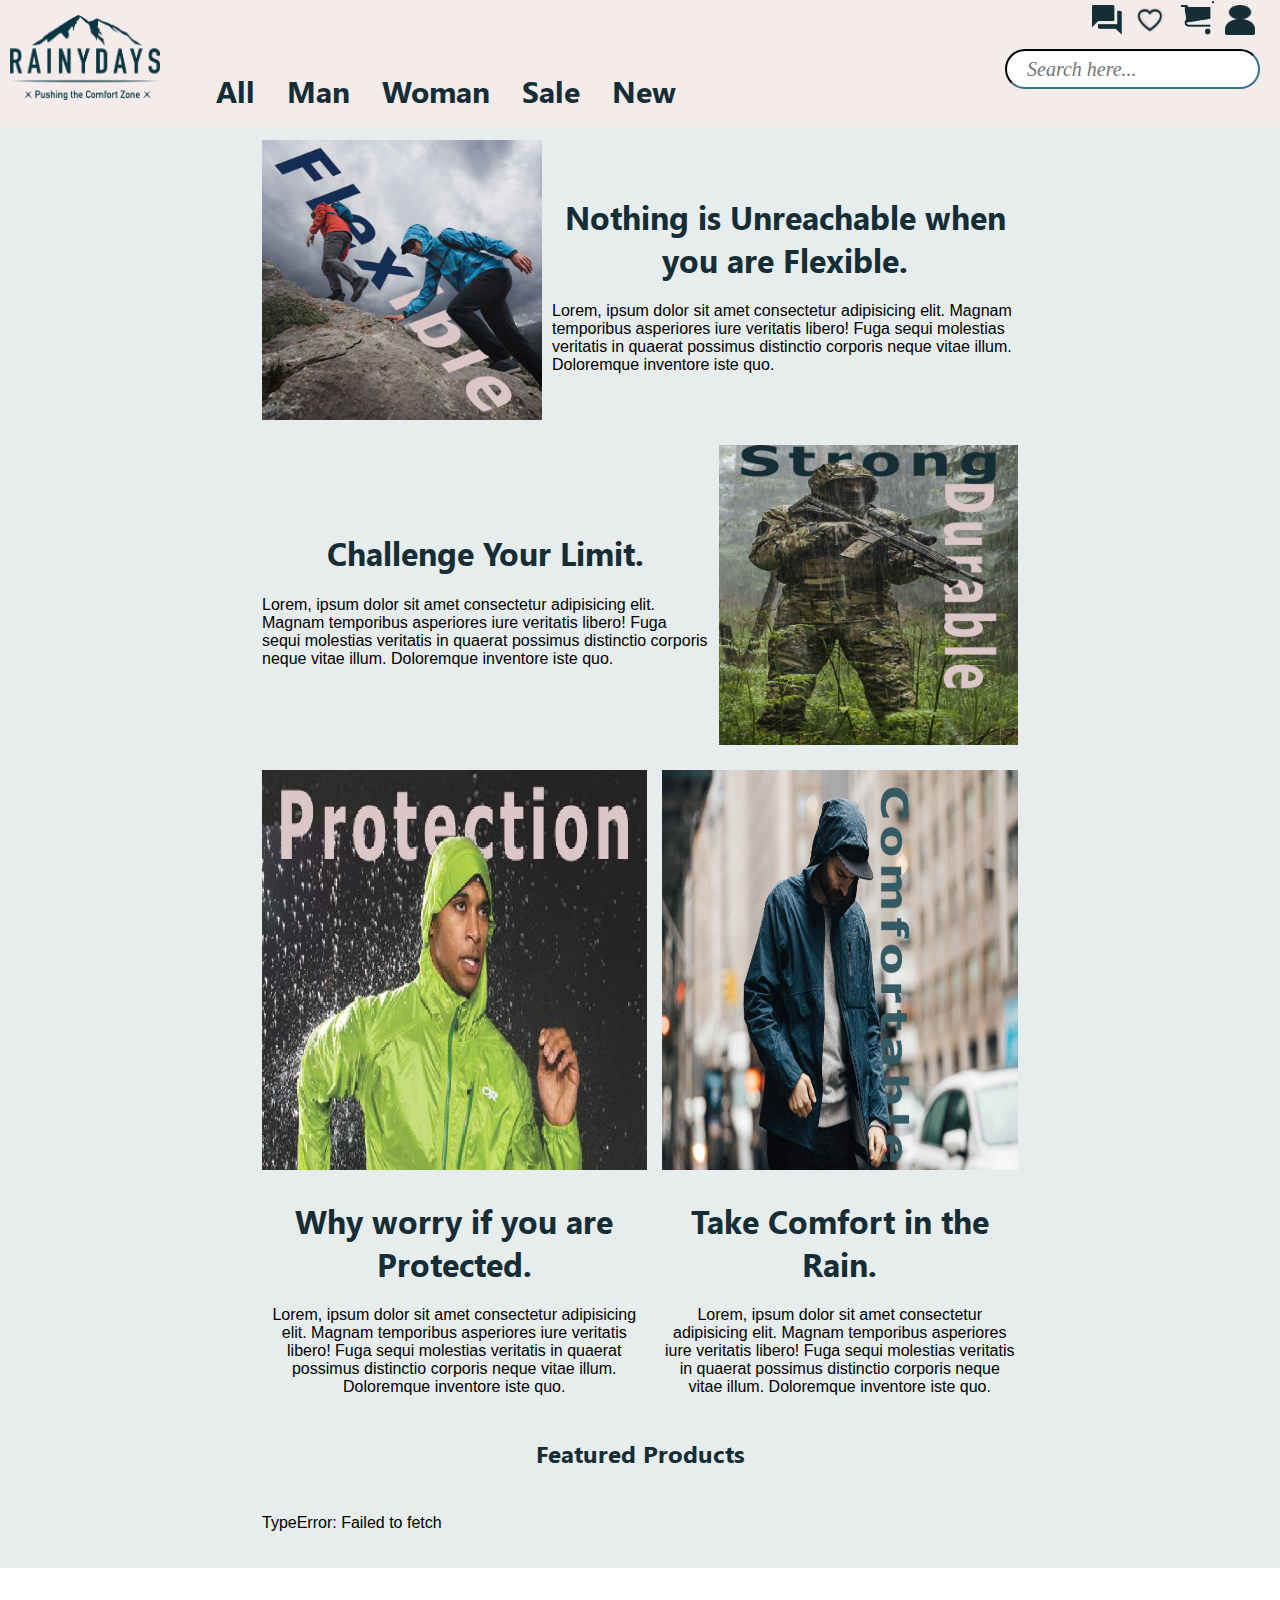
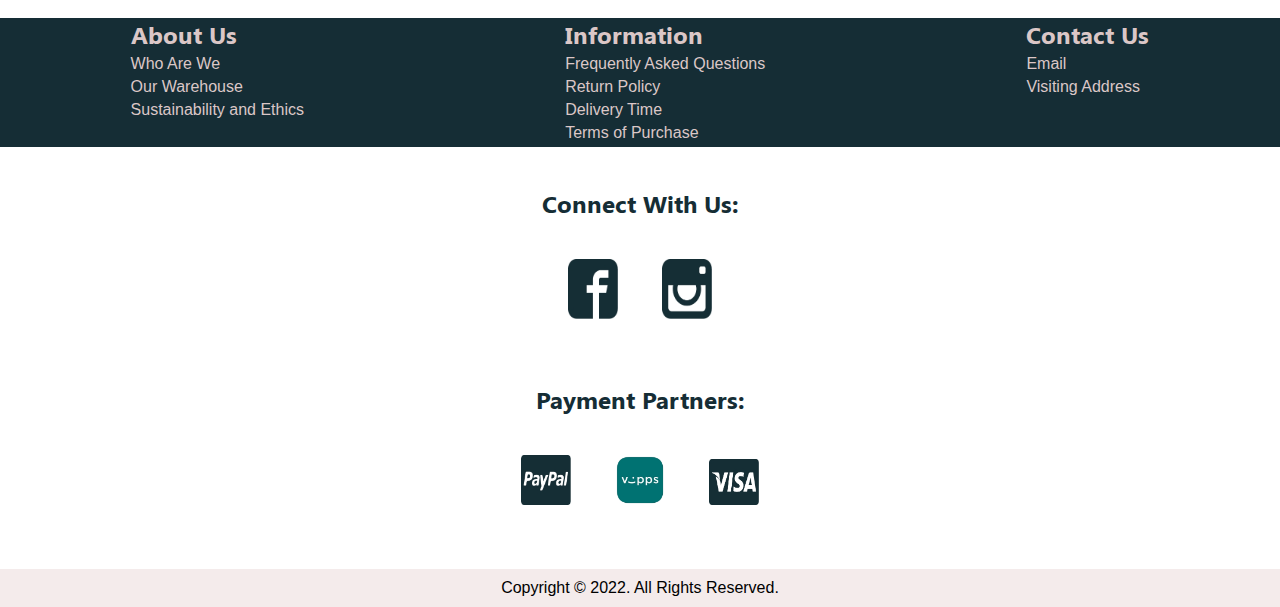
<file: index.html>
<!DOCTYPE html>
<html lang="en">
<head>
    <meta charset="UTF-8">
    <meta http-equip="X-UA-Compatible" content="IE=edge">
    <meta name="viewport" content="width=device-width, initial-scale=1.0">
    <link href="css/styles.css" rel="stylesheet">
    <title>Rainy Days</title> 
    <meta name="description" content="Rain Jackets For Outdoors, Hiking, Exploring, Skiing, Camping, Canoeing">
    <!-- Hotjar Tracking Code for https://hungry-lamport-fddcae.netlify.app/ -->
    <script>
        (function(h,o,t,j,a,r){
            h.hj=h.hj||function(){(h.hj.q=h.hj.q||[]).push(arguments)};
            h._hjSettings={hjid:3162070,hjsv:6};
            a=o.getElementsByTagName('head')[0];
            r=o.createElement('script');r.async=1;
            r.src=t+h._hjSettings.hjid+j+h._hjSettings.hjsv;
            a.appendChild(r);
        })(window,document,'https://static.hotjar.com/c/hotjar-','.js?sv=');
    </script>  
</head>
<body>
    <header>
        <a href="index.html"><img src="images/RainyDays_Logo.png" class="logo"></a>
        <label for="hamburger-menu" class="header-label"><img src="icons/Menu Icon.png"></label>
        <input type="checkbox" id="hamburger-menu" />
        <nav>
            <form class="search-container">
                <input placeholder="Search here..." name="search" type="text"  class="search-bar">
            </form>
            <ul>
                <div class="jacketfilter">
                    <li id="all" class="menu"><a href="listofjackets.html">All</a></li>
                    <div class="jacketspecific">
                        <a href="listofjackets.html">Hiking</a>
                        <a href="listofjackets.html">Walking</a>
                        <a href="listofjackets.html">Running</a>
                        <a href="listofjackets.html">Climbing</a>
                    </div>
                </div>
                <div class="jacketfilter">
                    <li id="man" class="menu"><a href="manpage.html">Man</a></li>
                        <div class="jacketspecific">
                            <a href="manpage.html">Hiking</a>
                            <a href="manpage.html">Walking</a>
                            <a href="manpage.html">Running</a>
                            <a href="manpage.html">Climbing</a>
                        </div>
                </div>
                <div class="jacketfilter">
                    <li id="woman" class="menu"><a href="womanpage.html">Woman</a></li>
                        <div class="jacketspecific">
                            <a href="womanpage.html">Hiking</a>
                            <a href="womanpage.html">Walking</a>
                            <a href="womanpage.html">Running</a>
                            <a href="womanpage.html">Climbing</a>
                        </div>
                </div>
                <div class="jacketfilter">
                    <li id="sale" class="menu"><a href="salepage.html">Sale</a></li>
                        <div class="jacketspecific">
                            <a href="salepage.html">Hiking</a>
                            <a href="salepage.html">Walking</a>
                            <a href="salepage.html">Running</a>
                            <a href="salepage.html">Climbing</a>
                        </div>
                </div>
                <div class="jacketfilter">
                    <li id="new" class="menu"><a href="newpage.html">New</a></li>
                        <div class="jacketspecific">
                            <a href="newpage.html">Hiking</a>
                            <a href="newpage.html">Walking</a>
                            <a href="newpage.html">Running</a>
                            <a href="newpage.html">Climbing</a>
                        </div>
                </div>
            </ul>
        </nav>
        <div class="icons">
            <a href="https://docs.google.com/forms/d/e/1FAIpQLSd7Mjbh2wwq89HayRS60rc_jI3Y6QmcnVf_Cas2QWR8dx378Q/viewform"><img src="icons/Icon material-question-answer.png"></a>
            <a><img src="icons/Liked items.png"></a>
            <div class="top-cart">
                    <img id="cartview" src="icons/Icon metro-cart.png">
                    <div class="itemcount"></div>
                <div class="cart">
                    <h1>Shopping Cart</h1>
                    <div class="cart-box"></div>
                    <div class="goto-checkout">
                        <a href="checkoutpage.html"><p>Continue</p></a>
                    </div>
                </div>
            </div>
            <a><img src="icons/Profile Icon.png"></a>
        </div>
        
    </header>


    <main>
        <div class="branding">
            <div class="flexible">
                <img src="images/Flexible.jpg">
                <div>
                    <h1>Nothing is Unreachable when you are Flexible.</h1>
                    <p>Lorem, ipsum dolor sit amet consectetur adipisicing elit. Magnam temporibus 
                            asperiores iure veritatis libero! Fuga sequi molestias veritatis in quaerat 
                            possimus distinctio corporis neque vitae illum. Doloremque inventore iste quo.</p>
                </div>
            </div>
            <div class="durable">
                <img src="images/Strong & Durable.jpg">
                <div>
                    <h1>Challenge Your Limit.</h1>
                    <p>Lorem, ipsum dolor sit amet consectetur adipisicing elit. Magnam temporibus 
                            asperiores iure veritatis libero! Fuga sequi molestias veritatis in quaerat 
                            possimus distinctio corporis neque vitae illum. Doloremque inventore iste quo.</p>
                </div>
            </div>
            <div class="branding-2">
                <div class="protection">
                    <img src="images/Protection.jpg">
                    <div>
                        <h1>Why worry if you are Protected.</h1>
                        <p>Lorem, ipsum dolor sit amet consectetur adipisicing elit. Magnam temporibus 
                        asperiores iure veritatis libero! Fuga sequi molestias veritatis in quaerat 
                        possimus distinctio corporis neque vitae illum. Doloremque inventore iste quo.</p>
                    </div>
                </div>
                <div class="comfortable">
                    <img src="images/Comfortable.jpg">
                    <div>
                        <h1>Take Comfort in the Rain.</h1>
                        <p>Lorem, ipsum dolor sit amet consectetur adipisicing elit. Magnam temporibus 
                        asperiores iure veritatis libero! Fuga sequi molestias veritatis in quaerat 
                        possimus distinctio corporis neque vitae illum. Doloremque inventore iste quo.</p>
                    </div>
                </div>
            </div>
        </div>
        <div>
            <h2>Featured Products</h2>
        </div>
        <div class="product" id="indexproduct">
            <div class="loadercontainer">
                <div class="parentloader">
                    <div class="loader"></div>
                </div>
            </div>
        </div>
    </main>


    <footer>
        <section class="info">
            <div class="info-header">
                <h2><a href="infopage.html#aboutus">About Us</a></h2>
                <li><a href="infopage.html#whoarewe">Who Are We</a></li>
                <li><a href="infopage.html#ourwarehouse">Our Warehouse</a></li>
                <li><a href="infopage.html#ethics">Sustainability and Ethics</a></li>
            </div>
            <div class="info-header">
                <h2><a href="infopage.html#information">Information</a></h2>
                    <li><a href="infopage.html#frequently">Frequently Asked Questions</a></li>
                    <li><a href="infopage.html#return">Return Policy</a></li>
                    <li><a href="infopage.html#delivery">Delivery Time</a></li>
                    <li><a href="infopage.html#terms">Terms of Purchase</a></li>
            </div>
            <div class="info-header">
                <h2><a href="infopage.html#contact">Contact Us</a></h2>
                    <li><a href="infopage.html#email">Email</a></li>
                    <li><a href="infopage.html#address">Visiting Address</a></li>
            </div>
        </section>
        <section class="social-media">
            <h2>Connect With Us:</h2>
            <a href="https://www.facebook.com/"><img src="icons/facebook.jpg"></a>
            <a href="https://www.instagram.com/"><img src="icons/instagram.jpg"></a>
        </section>
        <section class="payment-partners">
            <h2>Payment Partners:</h2>
            <img src="icons/Paypal.jpg">
            <img src="icons/vipps.jpg">
            <img src="icons/visa.jpg">
        </section>
        <p class="copyright">Copyright &copy; 2022. All Rights Reserved.</p>
    </footer>
    <script src="js/script.js" type="module"></script>
    <script src="js/shoppingcart/cart.js" type="module"></script>
</html>
</file>
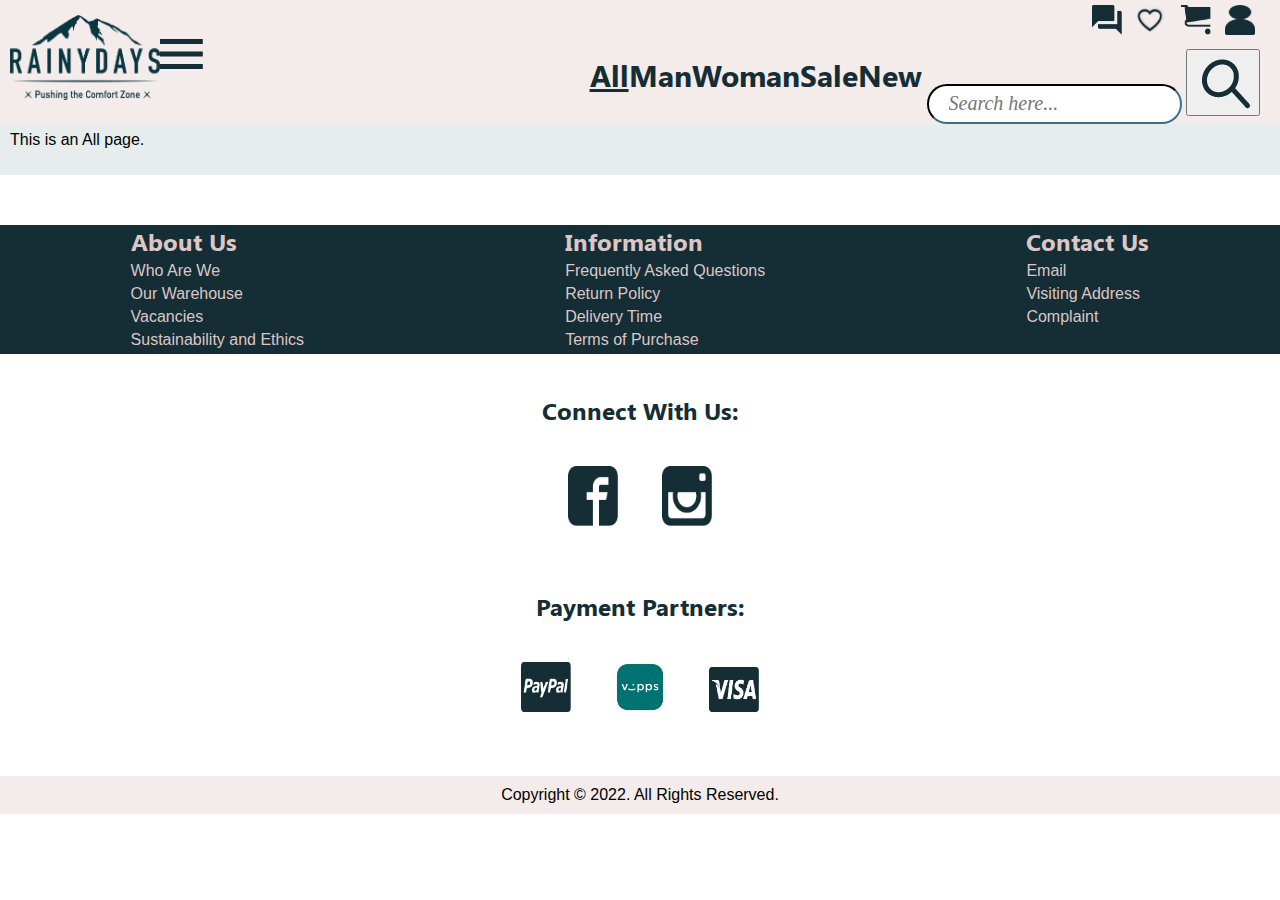
<file: allpage.html>
<!DOCTYPE html>
<html lang="en">
<head>
    <meta charset="UTF-8">
    <meta http-equip="X-UA-Compatible" content="IE=edge">
    <meta name="viewport" content="width=device-width, initial-scale=1.0">
    <link href="css/styles.css" rel="stylesheet">
    <title>Rainy Days Website Mock-Up</title>   
</head>
<body>
    <header>
        <a href="index.html"><img src="images/RainyDays_Logo.png" class="logo"></a>
        <label for="hamburger-menu"><img src="icons/Menu Icon.png"></label>
        <input type="checkbox" id="hamburger-menu" />
        <nav>
            <form>
                <input placeholder="Search here..." name="search" type="text"  class="search-bar">
                <button type="submit"><img src="icons/Search icon.png"></button>
            </form>
            <ul>
                <li><a href="allpage.html" class="active">All</a></li>
                <li><a href="manpage.html">Man</a></li>
                <li><a href="womanpage.html">Woman</a></li>
                <li><a href="salepage.html">Sale</a></li>
                <li><a href="newpage.html">New</a></li>
            </ul>
        </nav>
        <div class="icons">
            <a><img src="icons/Icon material-question-answer.png"></a>
            <a><img src="icons/Liked items.png"></a>
            <a><img src="icons/Icon metro-cart.png"></a>
            <a><img src="icons/Profile Icon.png"></a>
        </div>
    </header>
    <main>
        <p>This is an All page.</p>
    </main>

    <footer>
        <section class="info">
            <div class="info-header">
                <h2><a href="#">About Us</a></h2>
                    <li><a href="#">Who Are We</a></li>
                    <li><a href="#">Our Warehouse</a></li>
                    <li><a href="#">Vacancies</a></li>
                    <li><a href="#">Sustainability and Ethics</a></li>
            </div>
            <div class="info-header">
                <h2><a href="#">Information</a></h2>
                    <li><a href="#">Frequently Asked Questions</a></li>
                    <li><a href="#">Return Policy</a></li>
                    <li><a href="#">Delivery Time</a></li>
                    <li><a href="#">Terms of Purchase</a></li>
            </div>
            <div class="info-header">
                <h2><a href="#">Contact Us</a></h2>
                    <li><a href="#">Email</a></li>
                    <li><a href="#">Visiting Address</a></li>
                    <li><a href="#">Complaint</a></li>
            </div>
        </section>
        <section class="social-media">
            <h2>Connect With Us:</h2>
            <a href="https://www.facebook.com/"><img src="icons/facebook.jpg"></a>
            <a href="https://www.instagram.com/"><img src="icons/instagram.jpg"></a>
        </section>
        <section class="payment-partners">
            <h2>Payment Partners:</h2>
            <img src="icons/Paypal.jpg">
            <img src="icons/vipps.jpg">
            <img src="icons/visa.jpg">
        </section>
        <p class="copyright">Copyright &copy; 2022. All Rights Reserved.</p>
    </footer>

</body>
</html>
</file>
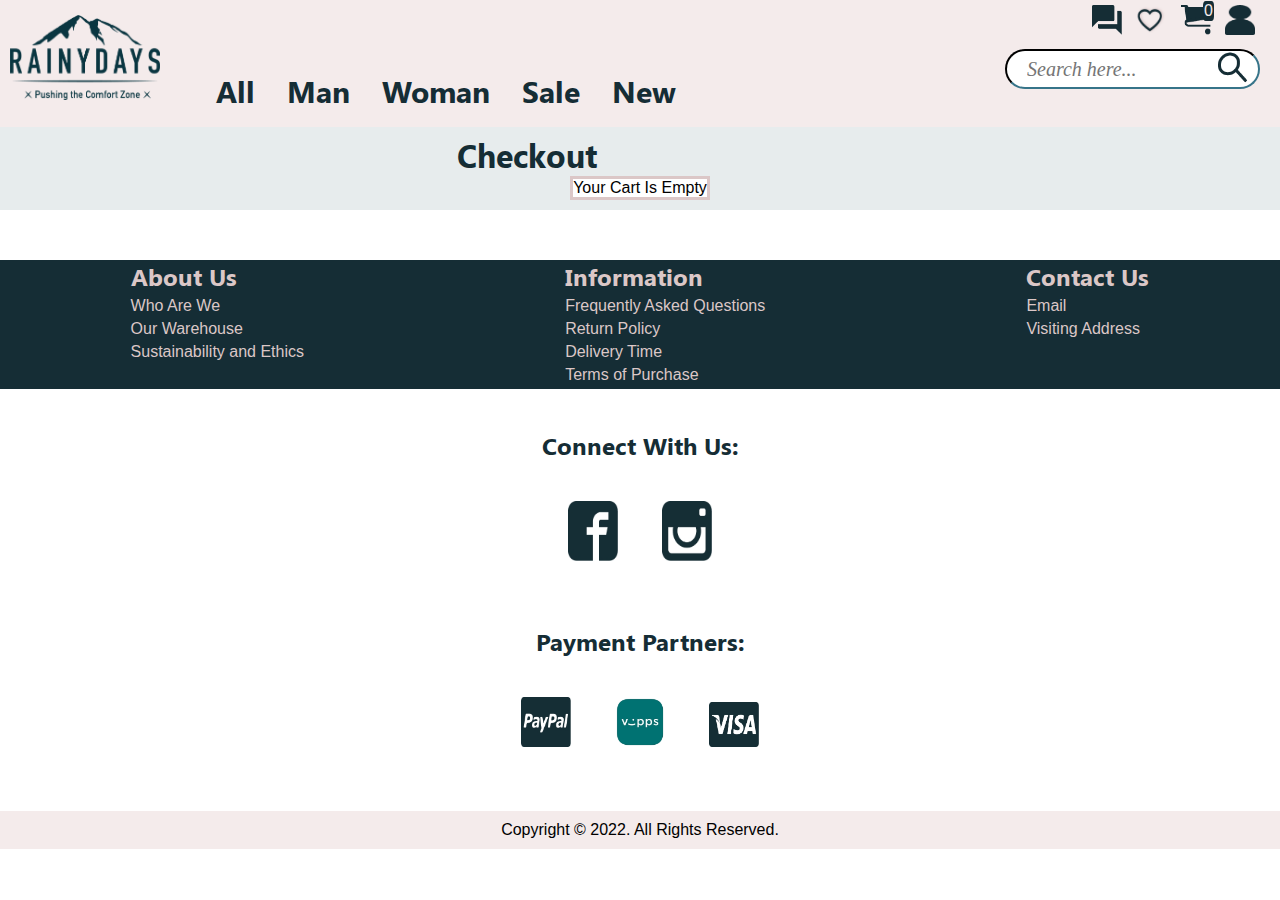
<file: checkoutpage.html>
<!DOCTYPE html>
<html lang="en">
<head>
    <meta charset="UTF-8">
    <meta http-equip="X-UA-Compatible" content="IE=edge">
    <meta name="viewport" content="width=device-width, initial-scale=1.0">
    <link href="css/styles.css" rel="stylesheet">
    <title>Rainy Days</title> 
    <meta name="description" content="Rain Jackets For Outdoors, Hiking, Exploring, Skiing, Camping, Canoeing">
    <!-- Hotjar Tracking Code for https://hungry-lamport-fddcae.netlify.app/ -->
    <script>
        (function(h,o,t,j,a,r){
            h.hj=h.hj||function(){(h.hj.q=h.hj.q||[]).push(arguments)};
            h._hjSettings={hjid:3162070,hjsv:6};
            a=o.getElementsByTagName('head')[0];
            r=o.createElement('script');r.async=1;
            r.src=t+h._hjSettings.hjid+j+h._hjSettings.hjsv;
            a.appendChild(r);
        })(window,document,'https://static.hotjar.com/c/hotjar-','.js?sv=');
    </script>     
</head>
<body>
    <header>
        <a href="index.html"><img src="images/RainyDays_Logo.png" class="logo"></a>
        <label for="hamburger-menu" class="header-label"><img src="icons/Menu Icon.png"></label>
        <input type="checkbox" id="hamburger-menu" />
        <nav>
            <form class="search-container">
                <input placeholder="Search here..." name="search" type="text"  class="search-bar">
                <button type="submit" class="submit-button"><img src="icons/Search icon.png"></button>
            </form>
            <ul>
                <div class="jacketfilter">
                    <li id="all" class="menu"><a href="listofjackets.html">All</a></li>
                    <div class="jacketspecific">
                        <a href="listofjackets.html">Hiking</a>
                        <a href="listofjackets.html">Walking</a>
                        <a href="listofjackets.html">Running</a>
                        <a href="listofjackets.html">Climbing</a>
                    </div>
                </div>
                <div class="jacketfilter">
                    <li id="man" class="menu"><a href="manpage.html">Man</a></li>
                        <div class="jacketspecific">
                            <a href="manpage.html">Hiking</a>
                            <a href="manpage.html">Walking</a>
                            <a href="manpage.html">Running</a>
                            <a href="manpage.html">Climbing</a>
                        </div>
                </div>
                <div class="jacketfilter">
                    <li id="woman" class="menu"><a href="womanpage.html">Woman</a></li>
                        <div class="jacketspecific">
                            <a href="womanpage.html">Hiking</a>
                            <a href="womanpage.html">Walking</a>
                            <a href="womanpage.html">Running</a>
                            <a href="womanpage.html">Climbing</a>
                        </div>
                </div>
                <div class="jacketfilter">
                    <li id="sale" class="menu"><a href="salepage.html">Sale</a></li>
                        <div class="jacketspecific">
                            <a href="salepage.html">Hiking</a>
                            <a href="salepage.html">Walking</a>
                            <a href="salepage.html">Running</a>
                            <a href="salepage.html">Climbing</a>
                        </div>
                </div>
                <div class="jacketfilter">
                    <li id="new" class="menu"><a href="newpage.html">New</a></li>
                        <div class="jacketspecific">
                            <a href="newpage.html">Hiking</a>
                            <a href="newpage.html">Walking</a>
                            <a href="newpage.html">Running</a>
                            <a href="newpage.html">Climbing</a>
                        </div>
                </div>
            </ul>
        </nav>
        <div class="icons">
            <a href="https://docs.google.com/forms/d/e/1FAIpQLSd7Mjbh2wwq89HayRS60rc_jI3Y6QmcnVf_Cas2QWR8dx378Q/viewform"><img src="icons/Icon material-question-answer.png"></a>
            <a><img src="icons/Liked items.png"></a>
            <div class="top-cart">
                <img id="cartview" src="icons/Icon metro-cart.png">
                    <div class="itemcount"></div>
                <div class="cart">
                    <h1>Shopping Cart</h1>
                    <div class="cart-box">
                        <div class="cart-box-item cart-empty">
                            <p>Your cart is empty</p>
                        </div>
                    </div>
                    <div class="goto-checkout">
                        <a href="checkoutpage.html"><p>Continue</p></a>
                    </div>
                </div>
            </div>
            <a><img src="icons/Profile Icon.png"></a>
        </div>
    </header>

    <main class="checkout-page">
        <div class="checkout">
            <h1>Checkout</h1>
            <div class="checkout-container">
                <div class="checkout-item">
                    <div class="loadercontainer">
                        <div class="parentloader">
                            <div class="loader"></div>
                        </div>
                    </div>
                </div>
                <div class="itemCont"></div>
                <div>
                    <form class="discount-container">
                        <input placeholder="Enter discount code here.." type="text"  class="discount-code">
                        <input type="button" value="Submit">
                        <p>0 Kr.</p>
                    </form>
                </div>
                <hr>
                <div class="delivery-option">
                    <h2>Delivery Option</h1>
                    <form >
                        <input type="radio" id="home" name="delivery">
                        <label for="home" >Home</label><br><br>
                        <input type="radio" id="pick-up" name="delivery">
                        <label for="pick-up">Pick-Up Point</label><br><br>
                    </form>
                </div>
                <hr>
                <div class="payment-container">
                    <h2>Payment Option</h1>
                    <form class="payment-option">
                        <input type="radio" id="paypal" name="payment">
                        <label for="paypal"><img src="icons/Paypal.jpg"></label><br>
                        <input type="radio" id="vipps" name="payment">
                        <label for="vipps"><img src="icons/vipps.jpg"></label><br>
                        <input type="radio" id="visa" name="payment">
                        <label for="visa"><img src="icons/visa.jpg"></label><br>
                    </form>
                </div>
                <br>
                <div class="total">
                    <p>Total Sum</p>
                    <div class="totalPrice"></div>
                </div>
            </div>
            <button class="pay-order">Pay Order</button>
        </div>
        <div class="success-container">
            <div>
                <h1>Congratulations!</h1>
                <p>Your order is now processed.</p>
                <p>Thank you.</p>
            </div>
        </div>
    </main>


    <footer>
        <section class="info">
            <div class="info-header">
                <h2><a href="infopage.html#aboutus">About Us</a></h2>
                <li><a href="infopage.html#whoarewe">Who Are We</a></li>
                <li><a href="infopage.html#ourwarehouse">Our Warehouse</a></li>
                <li><a href="infopage.html#ethics">Sustainability and Ethics</a></li>
            </div>
            <div class="info-header">
                <h2><a href="infopage.htmlinformation">Information</a></h2>
                    <li><a href="infopage.html#frequently">Frequently Asked Questions</a></li>
                    <li><a href="infopage.html#return">Return Policy</a></li>
                    <li><a href="infopage.html#delivery">Delivery Time</a></li>
                    <li><a href="infopage.html#terms">Terms of Purchase</a></li>
            </div>
            <div class="info-header">
                <h2><a href="infopage.html#contact">Contact Us</a></h2>
                    <li><a href="infopage.html#email">Email</a></li>
                    <li><a href="infopage.html#address">Visiting Address</a></li>
            </div>
        </section>
        <section class="social-media">
            <h2>Connect With Us:</h2>
            <a href="https://www.facebook.com/"><img src="icons/facebook.jpg"></a>
            <a href="https://www.instagram.com/"><img src="icons/instagram.jpg"></a>
        </section>
        <section class="payment-partners">
            <h2>Payment Partners:</h2>
            <img src="icons/Paypal.jpg">
            <img src="icons/vipps.jpg">
            <img src="icons/visa.jpg">
        </section>
        <p class="copyright">Copyright &copy; 2022. All Rights Reserved.</p>
    </footer>
    <script src="js/shoppingcart/checkout.js" type="module"></script>
    <script src="js/shoppingcart/cart.js" type="module"></script>
</body>
</html>
</file>
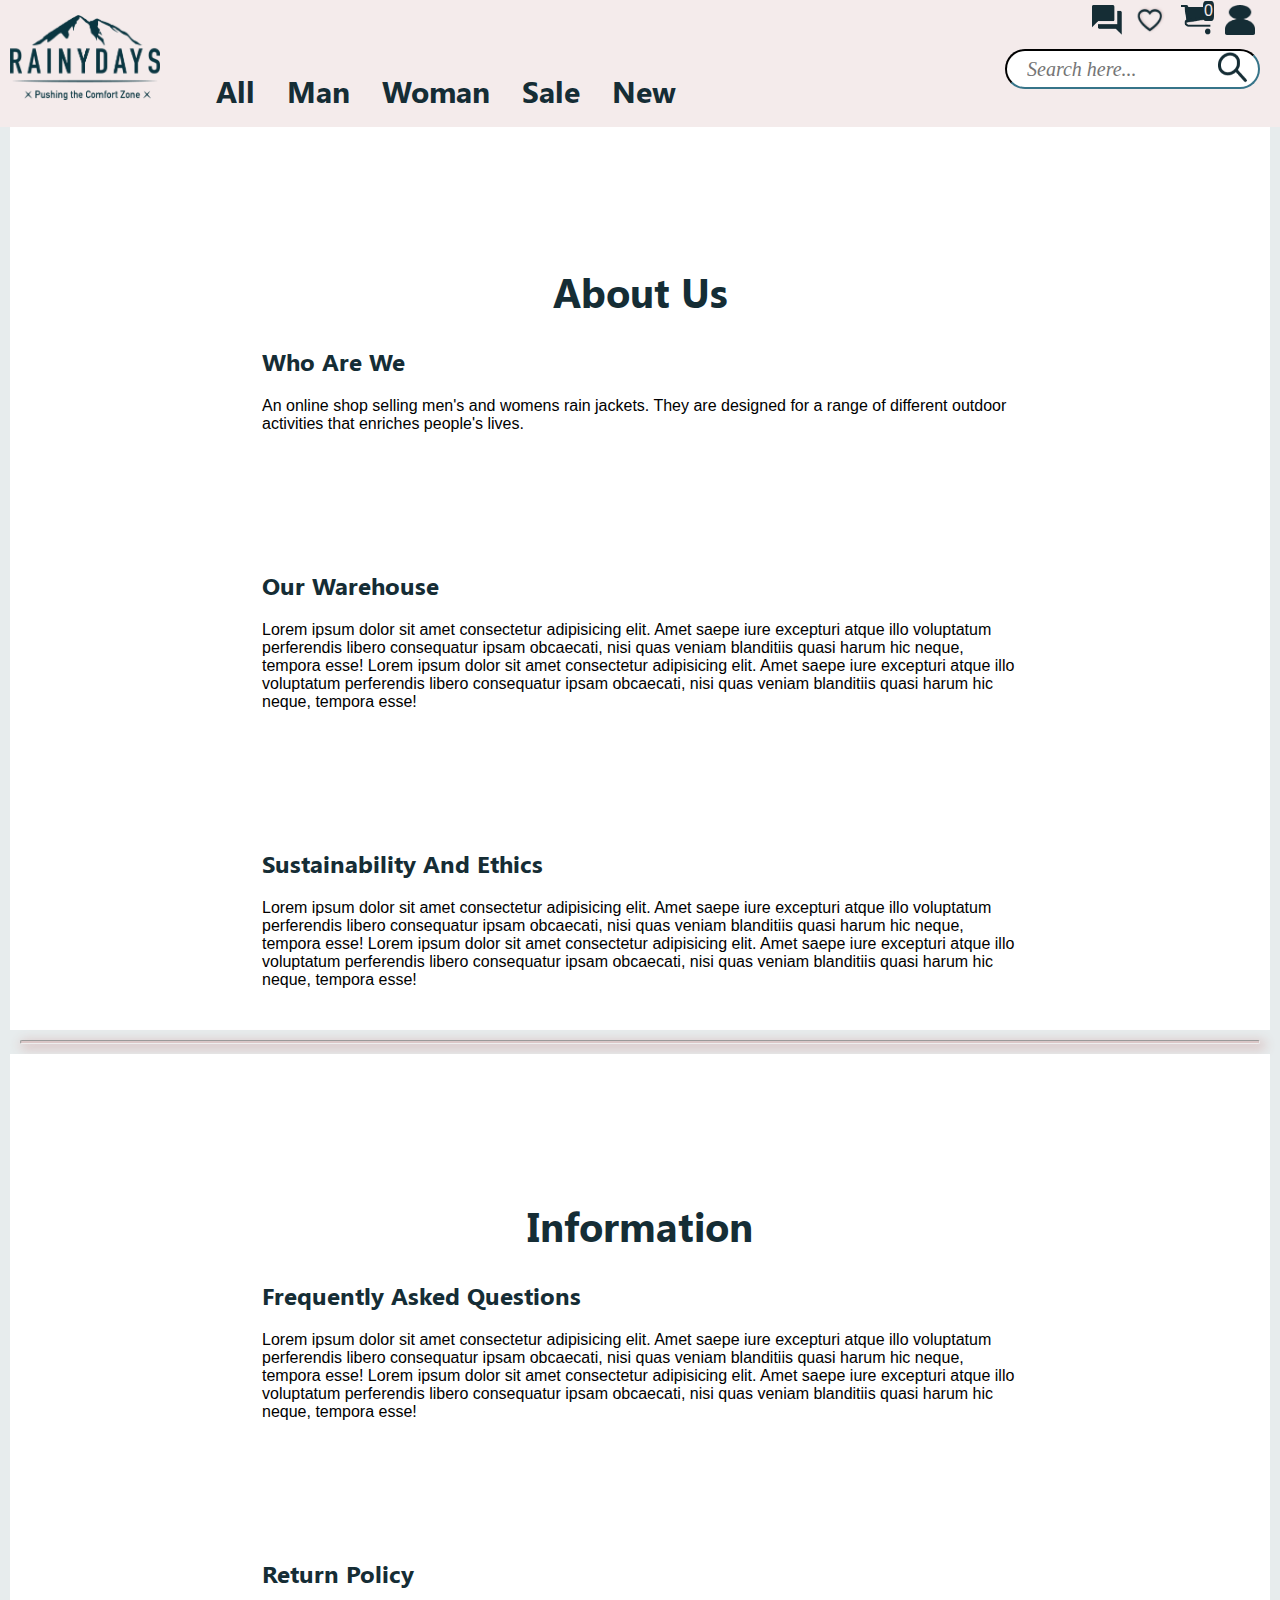
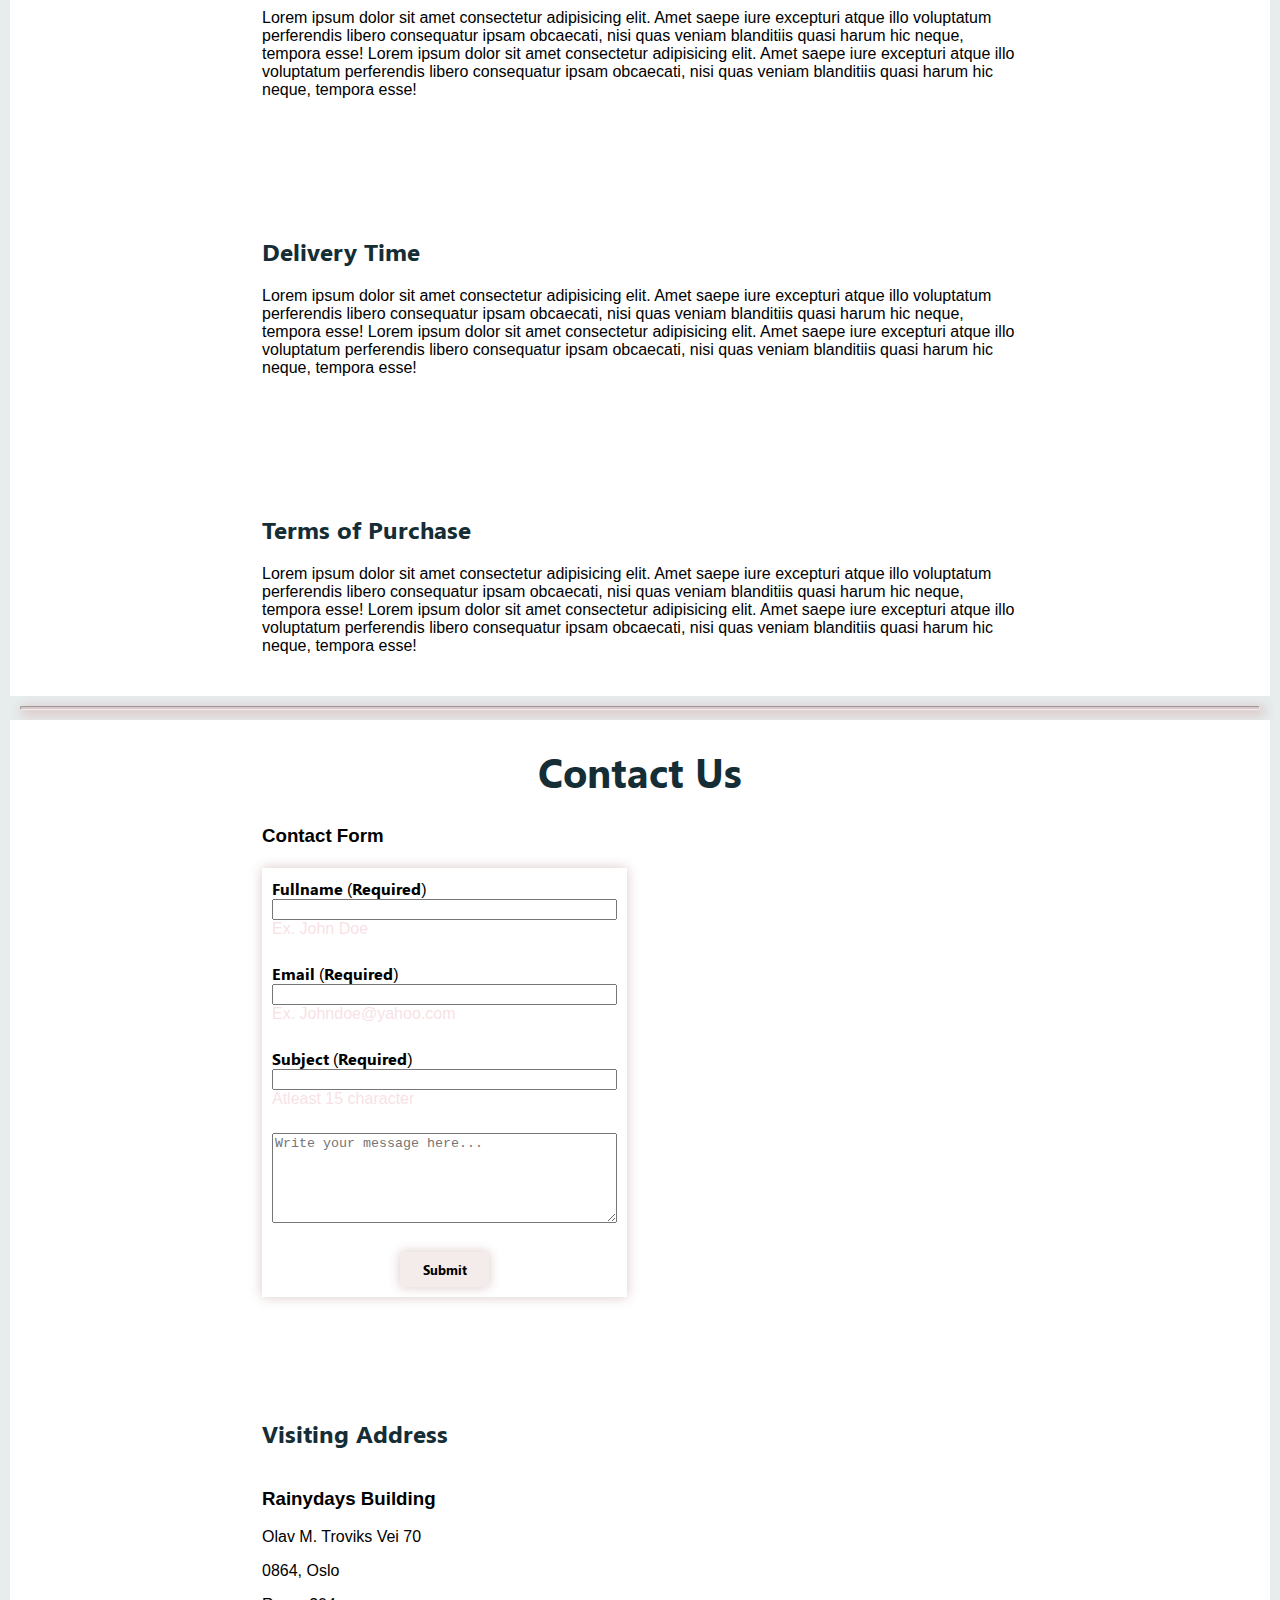
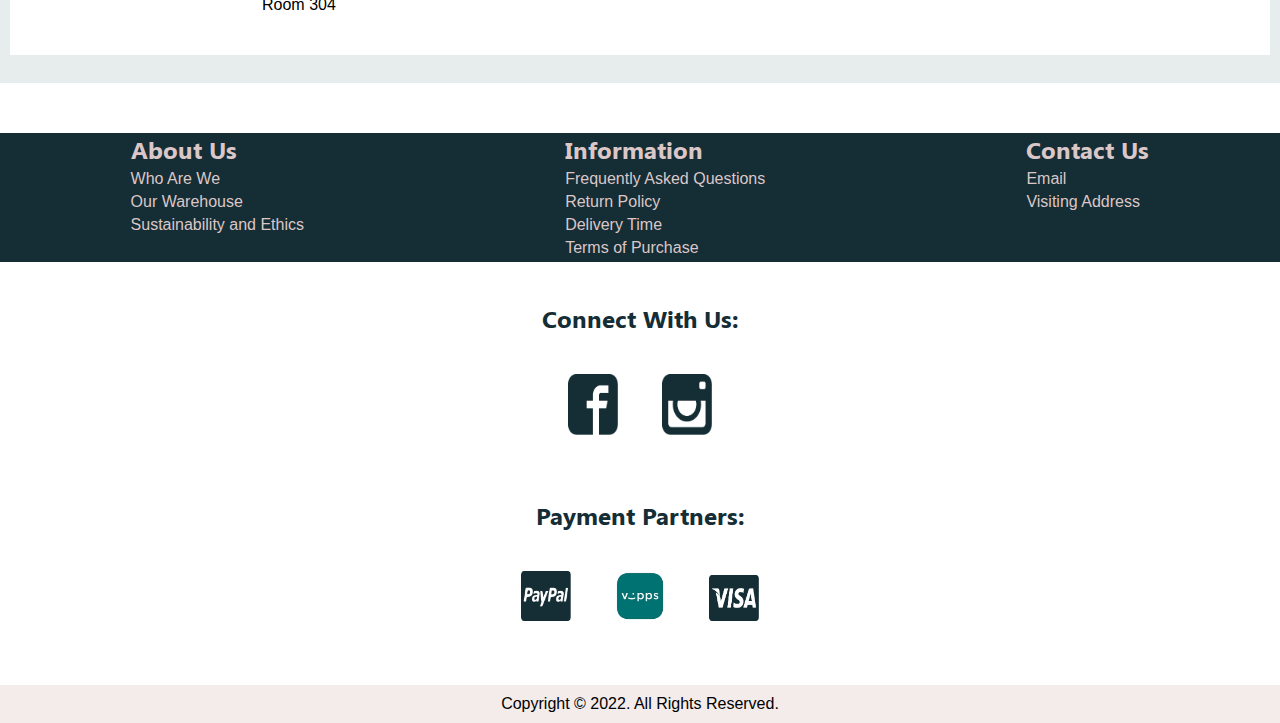
<file: infopage.html>
<!DOCTYPE html>
<html lang="en">
<head>
    <meta charset="UTF-8">
    <meta http-equip="X-UA-Compatible" content="IE=edge">
    <meta name="viewport" content="width=device-width, initial-scale=1.0">
    <link href="css/styles.css" rel="stylesheet">
    <title>Rainy Days</title> 
    <meta name="description" content="Rain Jackets For Outdoors, Hiking, Exploring, Skiing, Camping, Canoeing"> 
    <!-- Hotjar Tracking Code for https://hungry-lamport-fddcae.netlify.app/ -->
    <script>
        (function(h,o,t,j,a,r){
            h.hj=h.hj||function(){(h.hj.q=h.hj.q||[]).push(arguments)};
            h._hjSettings={hjid:3162070,hjsv:6};
            a=o.getElementsByTagName('head')[0];
            r=o.createElement('script');r.async=1;
            r.src=t+h._hjSettings.hjid+j+h._hjSettings.hjsv;
            a.appendChild(r);
        })(window,document,'https://static.hotjar.com/c/hotjar-','.js?sv=');
    </script>       
</head>
<body>
    <header>
        <a href="index.html"><img src="images/RainyDays_Logo.png" class="logo"></a>
        <label for="hamburger-menu" class="header-label"><img src="icons/Menu Icon.png"></label>
        <input type="checkbox" id="hamburger-menu" />
        <nav>
            <form class="search-container">
                <input placeholder="Search here..." name="search" type="text"  class="search-bar">
                <button type="submit" class="submit-button"><img src="icons/Search icon.png"></button>
            </form>
            <ul>
                <div class="jacketfilter">
                    <li id="all" class="menu"><a href="listofjackets.html">All</a></li>
                    <div class="jacketspecific">
                        <a href="listofjackets.html">Hiking</a>
                        <a href="listofjackets.html">Walking</a>
                        <a href="listofjackets.html">Running</a>
                        <a href="listofjackets.html">Climbing</a>
                    </div>
                </div>
                <div class="jacketfilter">
                    <li id="man" class="menu"><a href="manpage.html">Man</a></li>
                        <div class="jacketspecific">
                            <a href="manpage.html">Hiking</a>
                            <a href="manpage.html">Walking</a>
                            <a href="manpage.html">Running</a>
                            <a href="manpage.html">Climbing</a>
                        </div>
                </div>
                <div class="jacketfilter">
                    <li id="woman" class="menu"><a href="womanpage.html">Woman</a></li>
                        <div class="jacketspecific">
                            <a href="womanpage.html">Hiking</a>
                            <a href="womanpage.html">Walking</a>
                            <a href="womanpage.html">Running</a>
                            <a href="womanpage.html">Climbing</a>
                        </div>
                </div>
                <div class="jacketfilter">
                    <li id="sale" class="menu"><a href="salepage.html">Sale</a></li>
                        <div class="jacketspecific">
                            <a href="salepage.html">Hiking</a>
                            <a href="salepage.html">Walking</a>
                            <a href="salepage.html">Running</a>
                            <a href="salepage.html">Climbing</a>
                        </div>
                </div>
                <div class="jacketfilter">
                    <li id="new" class="menu"><a href="newpage.html">New</a></li>
                        <div class="jacketspecific">
                            <a href="newpage.html">Hiking</a>
                            <a href="newpage.html">Walking</a>
                            <a href="newpage.html">Running</a>
                            <a href="newpage.html">Climbing</a>
                        </div>
                </div>
            </ul>
        </nav>
        <div class="icons">
            <a href="https://docs.google.com/forms/d/e/1FAIpQLSd7Mjbh2wwq89HayRS60rc_jI3Y6QmcnVf_Cas2QWR8dx378Q/viewform"><img src="icons/Icon material-question-answer.png"></a>
            <a><img src="icons/Liked items.png"></a>
            <div class="top-cart">
                <img id="cartview" src="icons/Icon metro-cart.png">
                    <div class="itemcount"></div>
                <div class="cart">
                    <h1>Shopping Cart</h1>
                    <div class="cart-box">
                        <div class="cart-box-item cart-empty">
                            <p>Your cart is empty</p>
                        </div>
                    </div>
                    <div class="goto-checkout">
                        <a href="checkoutpage.html"><p>Continue</p></a>
                    </div>
                </div>
            </div>
            <a><img src="icons/Profile Icon.png"></a>
        </div>
    </header>
    <main>
        <div id="info">
        <section id="aboutus">
            <div id="whoarewe" class="infoCont">
                <h1  name="info-text"  class="about-text" >About Us</h1>
                <h2>Who Are We</h2>
                <p>An online shop selling men's and
                     womens rain jackets. They are designed for a range of different outdoor activities that enriches people's lives.</p>
            </div>
            <div id="ourwarehouse"  name="info-text" class="about-text infoCont">
                <h2>Our Warehouse</h2>
                <p>Lorem ipsum dolor sit amet consectetur adipisicing elit. Amet saepe iure     excepturi atque illo voluptatum perferendis libero consequatur ipsam obcaecati, nisi quas veniam blanditiis quasi harum hic neque, tempora esse!
                Lorem ipsum dolor sit amet consectetur adipisicing elit. Amet saepe iure excepturi atque illo voluptatum perferendis libero consequatur ipsam obcaecati, nisi quas veniam blanditiis quasi harum hic neque, tempora esse!
                </p>
            </div>
            <div id="ethics" name="info-text" class="about-text infoCont">
                <h2>Sustainability And Ethics</h2>
                <p>Lorem ipsum dolor sit amet consectetur adipisicing elit. Amet saepe iure     excepturi atque illo voluptatum perferendis libero consequatur ipsam obcaecati, nisi quas veniam blanditiis quasi harum hic neque, tempora esse!
                Lorem ipsum dolor sit amet consectetur adipisicing elit. Amet saepe iure excepturi atque illo voluptatum perferendis libero consequatur ipsam obcaecati, nisi quas veniam blanditiis quasi harum hic neque, tempora esse!
                </p>
            </div>
        </section>
        <hr>
        <section id="information">
            <div id="frequently" class="infoCont">
                <h1>Information</h1>
                <h2>Frequently Asked Questions</h2>
                <p>Lorem ipsum dolor sit amet consectetur adipisicing elit. Amet saepe iure     excepturi atque illo voluptatum perferendis libero consequatur ipsam obcaecati, nisi quas veniam blanditiis quasi harum hic neque, tempora esse!
                Lorem ipsum dolor sit amet consectetur adipisicing elit. Amet saepe iure excepturi atque illo voluptatum perferendis libero consequatur ipsam obcaecati, nisi quas veniam blanditiis quasi harum hic neque, tempora esse!
                </p>
            </div>
            <div id="return" class="infoCont">
                <h2>Return Policy</h2>
                <p>Lorem ipsum dolor sit amet consectetur adipisicing elit. Amet saepe iure     excepturi atque illo voluptatum perferendis libero consequatur ipsam obcaecati, nisi quas veniam blanditiis quasi harum hic neque, tempora esse!
                Lorem ipsum dolor sit amet consectetur adipisicing elit. Amet saepe iure excepturi atque illo voluptatum perferendis libero consequatur ipsam obcaecati, nisi quas veniam blanditiis quasi harum hic neque, tempora esse!
                </p>
            </div>
            <div id="delivery" class="infoCont">
                <h2>Delivery Time</h2>
                <p>Lorem ipsum dolor sit amet consectetur adipisicing elit. Amet saepe iure     excepturi atque illo voluptatum perferendis libero consequatur ipsam obcaecati, nisi quas veniam blanditiis quasi harum hic neque, tempora esse!
                Lorem ipsum dolor sit amet consectetur adipisicing elit. Amet saepe iure excepturi atque illo voluptatum perferendis libero consequatur ipsam obcaecati, nisi quas veniam blanditiis quasi harum hic neque, tempora esse!
                </p>
            </div>
            <div id="terms" class="infoCont">
                <h2>Terms of Purchase</h2>
                <p>Lorem ipsum dolor sit amet consectetur adipisicing elit. Amet saepe iure     excepturi atque illo voluptatum perferendis libero consequatur ipsam obcaecati, nisi quas veniam blanditiis quasi harum hic neque, tempora esse!
                Lorem ipsum dolor sit amet consectetur adipisicing elit. Amet saepe iure excepturi atque illo voluptatum perferendis libero consequatur ipsam obcaecati, nisi quas veniam blanditiis quasi harum hic neque, tempora esse!
                </p>
            </div>
        </section>
        <hr>
        <section id="contact">
            <h1>Contact Us</h1>
            <div>
                <div class="formCont">
                    <h3>Contact Form</h3>
                    <h4 id="messageSent"></h4>
                    <form id="contactForm">
                        <div class="required">
                            <label>Fullname (Required)<input name="fullname" id="fullname"/></label>
                            <div class="infoTxt">Ex. John Doe</div>
                            <div class="formError" id="fullnameError">Please enter your fullname</div>
                        </div>
                        <div class="required">
                            <label>Email (Required)<input name="email" id="email"/></label>
                            <div class="infoTxt">Ex. Johndoe@yahoo.com</div>
                            <div class="formError" id="emailError">Please enter a valid email address</div>
                        </div>
                        <div class="required">
                            <label>Subject (Required)<input name="subject" id="subject"/></label>
                            <div class="infoTxt">Atleast 15 character</div>
                            <div class="formError" id="subjectError">Please write a subject</div>
                        </div>
                        <div class="required">
                            <textarea id="message"  placeholder="Write your message here..."></textarea>
                            <div class="formError" id="messageError">Please write a message, maximum of 200 character</div>
                        </div>
                        <button>Submit</button>
                    </form>
                </div>
            </div> 
            <div id="address" class="infoCont">
                <h2>Visiting Address</h2>
                <h3>Rainydays Building</h3>
                <p>Olav M. Troviks Vei 70</p>
                <p>0864, Oslo</p>
                <p>Room 304</p>
            </div>
        </section>
        <br>
    </div>
    </main>

    <footer>
        <section class="info">
            <div class="info-header">
                <h2><a href="#aboutus" >About Us</a></h2>
                <li><a href="#whoarewe" >Who Are We</a></li>
                <li><a href="#ourwarehouse">Our Warehouse</a></li>
                <li><a href="#ethics" >Sustainability and Ethics</a></li>
            </div>
            <div class="info-header">
                <h2><a href="#information">Information</a></h2>
                    <li><a href="#frequently">Frequently Asked Questions</a></li>
                    <li><a href="#return">Return Policy</a></li>
                    <li><a href="#delivery">Delivery Time</a></li>
                    <li><a href="#terms">Terms of Purchase</a></li>
            </div>
            <div class="info-header">
                <h2><a href="#contact">Contact Us</a></h2>
                    <li><a href="#email">Email</a></li>
                    <li><a href="#address">Visiting Address</a></li>
            </div>
        </section>
        <section class="social-media">
            <h2>Connect With Us:</h2>
            <a href="https://www.facebook.com/"><img src="icons/facebook.jpg"></a>
            <a href="https://www.instagram.com/"><img src="icons/instagram.jpg"></a>
        </section>
        <section class="payment-partners">
            <h2>Payment Partners:</h2>
            <img src="icons/Paypal.jpg">
            <img src="icons/vipps.jpg">
            <img src="icons/visa.jpg">
        </section>
        <p class="copyright">Copyright &copy; 2022. All Rights Reserved.</p>
    </footer>
    <script src="js/shoppingcart/cart.js" type="module"></script>
    <script src="js/infopage.js" type="module"></script>
</body>
</html>
</file>
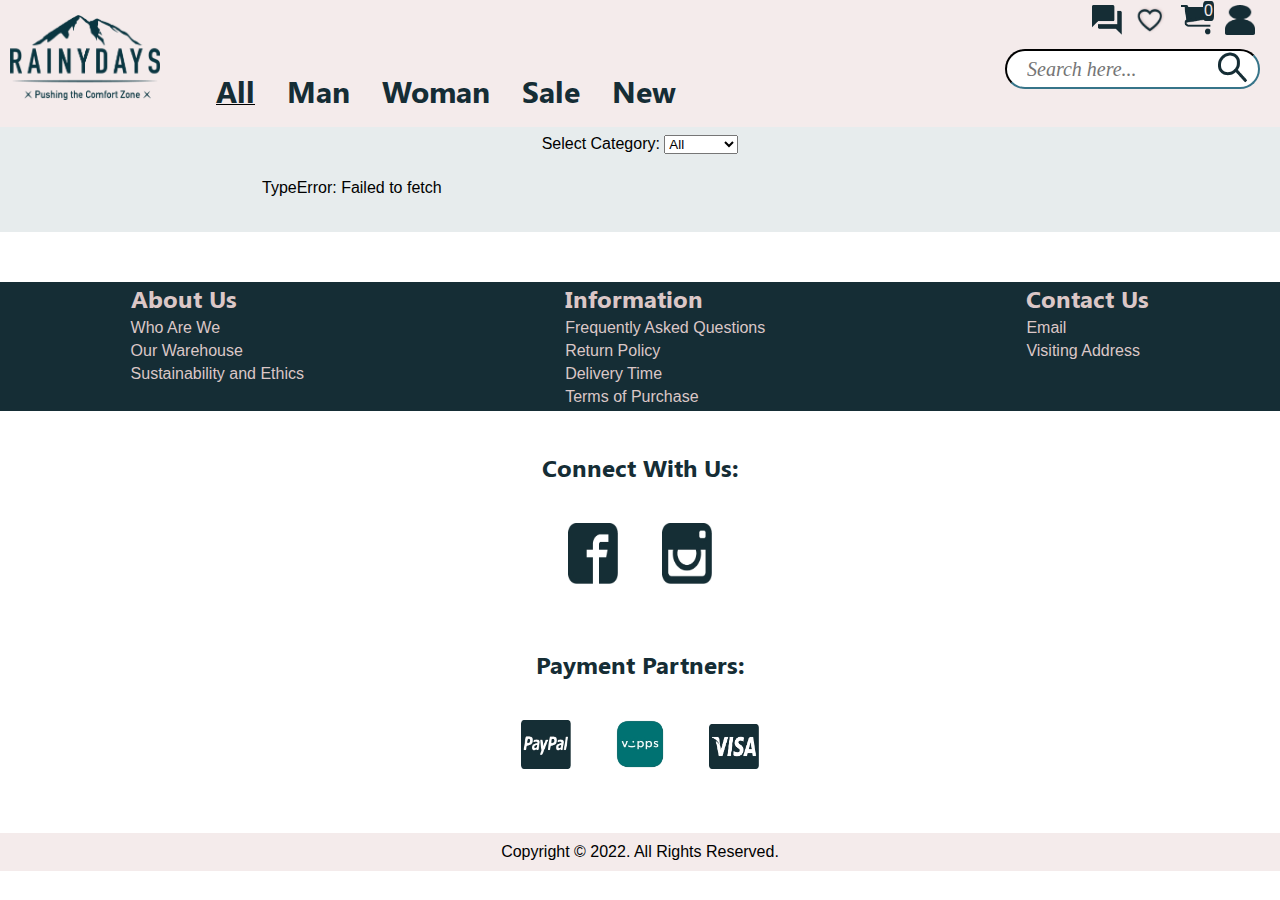
<file: listofjackets.html>
<!DOCTYPE html>
<html lang="en">
<head>
    <meta charset="UTF-8">
    <meta http-equip="X-UA-Compatible" content="IE=edge">
    <meta name="viewport" content="width=device-width, initial-scale=1.0">
    <link href="css/styles.css" rel="stylesheet">
    <title>Rainy Days</title> 
    <meta name="description" content="Rain Jackets For Outdoors, Hiking, Exploring, Skiing, Camping, Canoeing">
    <!-- Hotjar Tracking Code for https://hungry-lamport-fddcae.netlify.app/ -->
    <script>
        (function(h,o,t,j,a,r){
            h.hj=h.hj||function(){(h.hj.q=h.hj.q||[]).push(arguments)};
            h._hjSettings={hjid:3162070,hjsv:6};
            a=o.getElementsByTagName('head')[0];
            r=o.createElement('script');r.async=1;
            r.src=t+h._hjSettings.hjid+j+h._hjSettings.hjsv;
            a.appendChild(r);
        })(window,document,'https://static.hotjar.com/c/hotjar-','.js?sv=');
    </script>  
</head>
<body>
    <header>
        <a href="index.html"><img src="images/RainyDays_Logo.png" class="logo"></a>
        <label for="hamburger-menu" class="header-label"><img src="icons/Menu Icon.png"></label>
        <input type="checkbox" id="hamburger-menu" />
        <nav>
            <form class="search-container">
                <input placeholder="Search here..." name="search" type="text"  class="search-bar">
                <button type="submit" class="submit-button"><img src="icons/Search icon.png"></button>
            </form>
            <ul>
                <div class="jacketfilter">
                    <li id="all" class="menu active"><a href="listofjackets.html">All</a></li>
                    <div class="jacketspecific">
                        <a href="listofjackets.html">Hiking</a>
                        <a href="listofjackets.html">Walking</a>
                        <a href="listofjackets.html">Running</a>
                        <a href="listofjackets.html">Climbing</a>
                    </div>
                </div>
                <div class="jacketfilter">
                    <li id="man" class="menu"><a href="manpage.html">Man</a></li>
                        <div class="jacketspecific">
                            <a href="manpage.html">Hiking</a>
                            <a href="manpage.html">Walking</a>
                            <a href="manpage.html">Running</a>
                            <a href="manpage.html">Climbing</a>
                        </div>
                </div>
                <div class="jacketfilter">
                    <li id="woman" class="menu"><a href="womanpage.html">Woman</a></li>
                        <div class="jacketspecific">
                            <a href="womanpage.html">Hiking</a>
                            <a href="womanpage.html">Walking</a>
                            <a href="womanpage.html">Running</a>
                            <a href="womanpage.html">Climbing</a>
                        </div>
                </div>
                <div class="jacketfilter">
                    <li id="sale" class="menu"><a href="salepage.html">Sale</a></li>
                        <div class="jacketspecific">
                            <a href="salepage.html">Hiking</a>
                            <a href="salepage.html">Walking</a>
                            <a href="salepage.html">Running</a>
                            <a href="salepage.html">Climbing</a>
                        </div>
                </div>
                <div class="jacketfilter">
                    <li id="new" class="menu"><a href="newpage.html">New</a></li>
                        <div class="jacketspecific">
                            <a href="newpage.html">Hiking</a>
                            <a href="newpage.html">Walking</a>
                            <a href="newpage.html">Running</a>
                            <a href="newpage.html">Climbing</a>
                        </div>
                </div>
            </ul>
        </nav>
        <div class="icons">
            <a href="https://docs.google.com/forms/d/e/1FAIpQLSd7Mjbh2wwq89HayRS60rc_jI3Y6QmcnVf_Cas2QWR8dx378Q/viewform"><img src="icons/Icon material-question-answer.png"></a>
            <a><img src="icons/Liked items.png"></a>
            <div class="top-cart">
                <img id="cartview" src="icons/Icon metro-cart.png">
                    <div class="itemcount"></div>
                <div class="cart">
                    <h1>Shopping Cart</h1>
                    <div class="cart-box">
                        <div class="cart-box-item cart-empty">
                            <p>Your cart is empty</p>
                        </div>
                    </div>
                    <div class="goto-checkout">
                        <a href="checkoutpage.html"><p>Continue</p></a>
                    </div>
                </div>
            </div>
            <a><img src="icons/Profile Icon.png"></a>
        </div>
    </header>

    <main>
        <section class="filter">
            <form>
                <label for="price">Select Category:</label>
                <select name="price" id="category">
                    <option value="All" class="option">All</option>
                    <option value="19" class="option">Hiking</option>
                    <option value="21" class="option">Running</option>
                    <option value="22" class="option">Climbing</option>
                    <option value="20" class="option">Walking</option>
                </select>
            </form>
            <!-- <form>
                <label for="color">Select Color:</label>
                <select name="color" id="color">
                    <option value="red">Red</option>
                    <option value="blue">Blue</option>
                    <option value="green">Green</option>
                </select>
            </form> -->
        </section>
        <div class="product" id="indexproduct">
            <div class="loadercontainer">
                <div class="parentloader">
                    <div class="loader"></div>
                </div>
            </div>
        </div>
        <!-- <div class="product">
            <section>
                <div class="product-sample">
                    <img src="images/Men running rain jacket blue 1.jpg" class="picture">      
                    <div class="like-icon" >
                        <img src="icons/Liked items.png">
                    </div>
                </div>
                <img src="icons/Add cart icon.png" class="add-icon">
                <p>Regatta X-Pro Stretch</p>
                <p>Hybrid Hooded Fleece</p>
                <p>150 -</p>
            </section>
            <section>
                <div  class="product-sample">
                    <img src="images/Men running rain jacket blue 2.jpg" class="picture">
                    <div class="like-icon">
                        <img src="icons/Liked items.png">
                    </div>
                    <div class="sale">
                        <p>SALE</p>
                    </div>
                </div>
                <img src="icons/Add cart icon.png" class="add-icon">
                <p>Regatta X-Pro Stretch</p>
                <p>Hybrid Hooded Fleece</p>
                <div class="orig-price">
                    <p>150 -</p>
                </div>
                <p>100 -</p>
            </section>
            <section>
                <div class="product-sample">
                    <img src="images/Men running rain jacket blue 3.jpg" class="picture">
                    <div class="like-icon" >
                        <img src="icons/Liked items.png">
                    </div>
                </div>
                <img src="icons/Add cart icon.png" class="add-icon">
                <p>Regatta X-Pro Stretch</p>
                <p>Hybrid Hooded Fleece</p>
                <p>150 -</p>
            </section>
            <section>
                <div  class="product-sample">
                    <img src="images/Men running rain jacket blue 4.jpg" class="picture">
                    <div class="like-icon">
                        <img src="icons/Liked items.png">
                    </div>
                    <div class="sale">
                        <p>NEW</p>
                    </div>
                </div>
                <img src="icons/Add cart icon.png" class="add-icon">
                <p>Regatta X-Pro Stretch</p>
                <p>Hybrid Hooded Fleece</p>
                <p>150 -</p>
            </section>
            <section>
                <div class="product-sample">
                    <img src="images/Men running rain jacket blue 1.jpg" class="picture">
                    <div class="like-icon" >
                        <img src="icons/Liked items.png">
                    </div>
                </div>
                <img src="icons/Add cart icon.png" class="add-icon">
                <p>Regatta X-Pro Stretch</p>
                <p>Hybrid Hooded Fleece</p>
                <p>150 -</p>
            </section>
            <section>
                <div  class="product-sample">
                    <img src="images/Men running rain jacket blue 2.jpg" class="picture">
                    <div class="like-icon">
                        <img src="icons/Liked items.png">
                    </div>
                    <div class="sale">
                        <p>SALE</p>
                    </div>
                </div>
                <img src="icons/Add cart icon.png" class="add-icon">
                <p>Regatta X-Pro Stretch</p>
                <p>Hybrid Hooded Fleece</p>
                <div class="orig-price">
                    <p>150 -</p>
                </div>
                <p>100 -</p>
            </section>
            <section>
                <div class="product-sample">
                    <img src="images/Men running rain jacket blue 3.jpg" class="picture">
                    <div class="like-icon" >
                        <img src="icons/Liked items.png">
                    </div>
                </div>
                <img src="icons/Add cart icon.png" class="add-icon">
                <p>Regatta X-Pro Stretch</p>
                <p>Hybrid Hooded Fleece</p>
                <p>150 -</p>
            </section>
            <section>
                <div  class="product-sample">
                    <img src="images/Men running rain jacket blue 4.jpg" class="picture">
                    <div class="like-icon">
                        <img src="icons/Liked items.png">
                    </div>
                    <div class="sale">
                        <p>NEW</p>
                    </div>
                </div>
                <img src="icons/Add cart icon.png" class="add-icon">
                <p>Regatta X-Pro Stretch</p>
                <p>Hybrid Hooded Fleece</p>
                <p>150 -</p>
            </section>
            <section>
                <div class="product-sample">
                    <img src="images/Men running rain jacket blue 1.jpg" class="picture">
                    <div class="like-icon" >
                        <img src="icons/Liked items.png">
                    </div>
                </div>
                <img src="icons/Add cart icon.png" class="add-icon">
                <p>Regatta X-Pro Stretch</p>
                <p>Hybrid Hooded Fleece</p>
                <p>150 -</p>
            </section>
            <section>
                <div  class="product-sample">
                    <img src="images/Men running rain jacket blue 2.jpg" class="picture">
                    <div class="like-icon">
                        <img src="icons/Liked items.png">
                    </div>
                    <div class="sale">
                        <p>SALE</p>
                    </div>
                </div>
                <img src="icons/Add cart icon.png" class="add-icon">
                <p>Regatta X-Pro Stretch</p>
                <p>Hybrid Hooded Fleece</p>
                <div class="orig-price">
                    <p>150 -</p>
                </div>
                <p>100 -</p>
            </section>
            <section>
                <div class="product-sample">
                    <img src="images/Men running rain jacket blue 3.jpg" class="picture">
                    <div class="like-icon" >
                        <img src="icons/Liked items.png">
                    </div>
                </div>
                <img src="icons/Add cart icon.png" class="add-icon">
                <p>Regatta X-Pro Stretch</p>
                <p>Hybrid Hooded Fleece</p>
                <p>150 -</p>
            </section>
            <section>
                <div  class="product-sample">
                    <img src="images/Men running rain jacket blue 4.jpg" class="picture">
                    <div class="like-icon">
                        <img src="icons/Liked items.png">
                    </div>
                    <div class="sale">
                        <p>NEW</p>
                    </div>
                </div>
                <img src="icons/Add cart icon.png" class="add-icon">
                <p>Regatta X-Pro Stretch</p>
                <p>Hybrid Hooded Fleece</p>
                <p>150 -</p>
            </section>
        </div> -->
        <!-- <input type="checkbox" id="see-more"/>
        <label for="see-more" class="more-products"><p>See More...</p></label>
        <div class="show-more">
        </div>
        <input type="checkbox" id="see-more2"/>
        <label for="see-more2" class="more-products2"><p>See More...</p></label>
        <div class="show-more2">
        </div> -->
    </main>

    <footer>
        <section class="info">
            <div class="info-header">
                <h2><a href="infopage.html#aboutus">About Us</a></h2>
                <li><a href="infopage.html#whoarewe">Who Are We</a></li>
                <li><a href="infopage.html#ourwarehouse">Our Warehouse</a></li>
                <li><a href="infopage.html#ethics">Sustainability and Ethics</a></li>
            </div>
            <div class="info-header">
                <h2><a href="infopage.htmlinformation">Information</a></h2>
                    <li><a href="infopage.html#frequently">Frequently Asked Questions</a></li>
                    <li><a href="infopage.html#return">Return Policy</a></li>
                    <li><a href="infopage.html#delivery">Delivery Time</a></li>
                    <li><a href="infopage.html#terms">Terms of Purchase</a></li>
            </div>
            <div class="info-header">
                <h2><a href="infopage.html#contact">Contact Us</a></h2>
                    <li><a href="infopage.html#email">Email</a></li>
                    <li><a href="infopage.html#address">Visiting Address</a></li>
            </div>
        </section>
        <section class="social-media">
            <h2>Connect With Us:</h2>
            <a href="https://www.facebook.com/"><img src="icons/facebook.jpg"></a>
            <a href="https://www.instagram.com/"><img src="icons/instagram.jpg"></a>
        </section>
        <section class="payment-partners">
            <h2>Payment Partners:</h2>
            <img src="icons/Paypal.jpg">
            <img src="icons/vipps.jpg">
            <img src="icons/visa.jpg">
        </section>
        <p class="copyright">Copyright &copy; 2022. All Rights Reserved.</p>
    </footer>
    <script src="js/listofjackets.js" type="module"></script>
    <script src="js/shoppingcart/cart.js" type="module"></script>
</body>
</html>
</file>
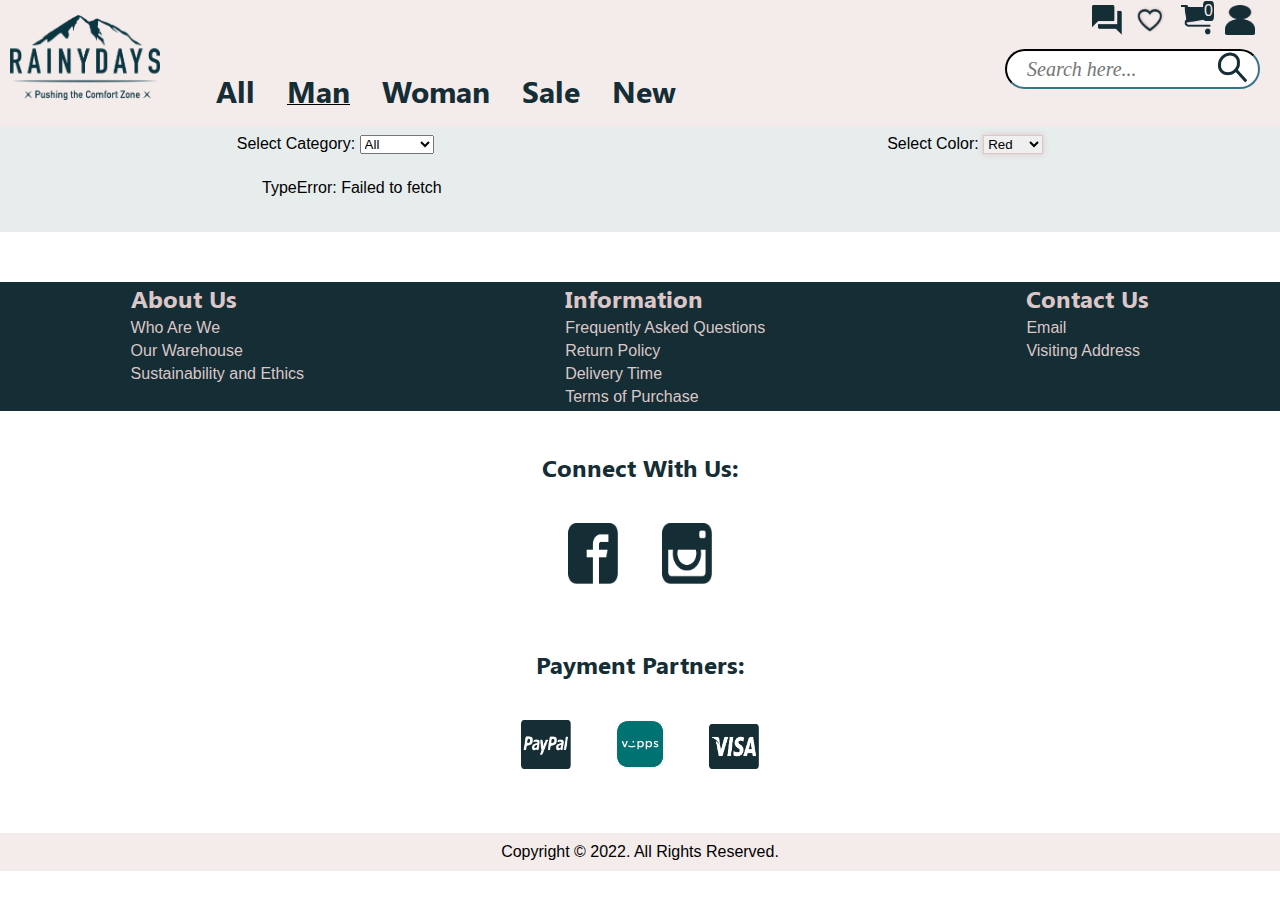
<file: manpage.html>
<!DOCTYPE html>
<html lang="en">
<head>
    <meta charset="UTF-8">
    <meta http-equip="X-UA-Compatible" content="IE=edge">
    <meta name="viewport" content="width=device-width, initial-scale=1.0">
    <link href="css/styles.css" rel="stylesheet">
    <title>Rainy Days</title> 
    <meta name="description" content="Rain Jackets For Outdoors, Hiking, Exploring, Skiing, Camping, Canoeing">
    <!-- Hotjar Tracking Code for https://hungry-lamport-fddcae.netlify.app/ -->
    <script>
        (function(h,o,t,j,a,r){
            h.hj=h.hj||function(){(h.hj.q=h.hj.q||[]).push(arguments)};
            h._hjSettings={hjid:3162070,hjsv:6};
            a=o.getElementsByTagName('head')[0];
            r=o.createElement('script');r.async=1;
            r.src=t+h._hjSettings.hjid+j+h._hjSettings.hjsv;
            a.appendChild(r);
        })(window,document,'https://static.hotjar.com/c/hotjar-','.js?sv=');
    </script>     
</head>
<body>
    <header>
        <a href="index.html"><img src="images/RainyDays_Logo.png" class="logo"></a>
        <label for="hamburger-menu" class="header-label"><img src="icons/Menu Icon.png"></label>
        <input type="checkbox" id="hamburger-menu" />
        <nav>
            <form class="search-container">
                <input placeholder="Search here..." name="search" type="text"  class="search-bar">
                <button type="submit" class="submit-button"><img src="icons/Search icon.png"></button>
            </form>
            <ul>
                <div class="jacketfilter">
                    <li id="all" class="menu"><a href="listofjackets.html">All</a></li>
                    <div class="jacketspecific">
                        <a href="listofjackets.html">Hiking</a>
                        <a href="listofjackets.html">Walking</a>
                        <a href="listofjackets.html">Running</a>
                        <a href="listofjackets.html">Climbing</a>
                    </div>
                </div>
                <div class="jacketfilter">
                    <li id="man" class="menu active"><a href="manpage.html">Man</a></li>
                        <div class="jacketspecific">
                            <a href="manpage.html">Hiking</a>
                            <a href="manpage.html">Walking</a>
                            <a href="manpage.html">Running</a>
                            <a href="manpage.html">Climbing</a>
                        </div>
                </div>
                <div class="jacketfilter">
                    <li id="woman" class="menu"><a href="womanpage.html">Woman</a></li>
                        <div class="jacketspecific">
                            <a href="womanpage.html">Hiking</a>
                            <a href="womanpage.html">Walking</a>
                            <a href="womanpage.html">Running</a>
                            <a href="womanpage.html">Climbing</a>
                        </div>
                </div>
                <div class="jacketfilter">
                    <li id="sale" class="menu"><a href="salepage.html">Sale</a></li>
                        <div class="jacketspecific">
                            <a href="salepage.html">Hiking</a>
                            <a href="salepage.html">Walking</a>
                            <a href="salepage.html">Running</a>
                            <a href="salepage.html">Climbing</a>
                        </div>
                </div>
                <div class="jacketfilter">
                    <li id="new" class="menu"><a href="newpage.html">New</a></li>
                        <div class="jacketspecific">
                            <a href="newpage.html">Hiking</a>
                            <a href="newpage.html">Walking</a>
                            <a href="newpage.html">Running</a>
                            <a href="newpage.html">Climbing</a>
                        </div>
                </div>
            </ul>
        </nav>
        <div class="icons">
            <a href="https://docs.google.com/forms/d/e/1FAIpQLSd7Mjbh2wwq89HayRS60rc_jI3Y6QmcnVf_Cas2QWR8dx378Q/viewform"><img src="icons/Icon material-question-answer.png"></a>
            <a><img src="icons/Liked items.png"></a>
            <div class="top-cart">
                <img id="cartview" src="icons/Icon metro-cart.png">
                    <div class="itemcount"></div>
                <div class="cart">
                    <h1>Shopping Cart</h1>
                    <div class="cart-box">
                        <div class="cart-box-item cart-empty">
                            <p>Your cart is empty</p>
                        </div>
                    </div>
                    <div class="goto-checkout">
                        <a href="checkoutpage.html"><p>Continue</p></a>
                    </div>
                </div>
            </div>
            <a><img src="icons/Profile Icon.png"></a>
        </div>
    </header>
    <main>
        <section class="filter">
            <form>
                <label for="price">Select Category:</label>
                <select name="price" id="category">
                    <option value="All" class="option">All</option>
                    <option value="19" class="option">Hiking</option>
                    <option value="21" class="option">Running</option>
                    <option value="22" class="option">Climbing</option>
                    <option value="20" class="option">Walking</option>
                </select>
            </form>
            <form>
                <label for="color">Select Color:</label>
                <select name="color" id="color">
                    <option value="red">Red</option>
                    <option value="blue">Blue</option>
                    <option value="green">Green</option>
                </select>
            </form>
        </section>
        <div class="product" id="indexproduct">
            <div class="loadercontainer">
                <div class="parentloader">
                    <div class="loader"></div>
                </div>
            </div>
        </div>
    </main>

    <footer>
        <section class="info">
            <div class="info-header">
                <h2><a href="infopage.html#aboutus">About Us</a></h2>
                <li><a href="infopage.html#whoarewe">Who Are We</a></li>
                <li><a href="infopage.html#ourwarehouse">Our Warehouse</a></li>
                <li><a href="infopage.html#ethics">Sustainability and Ethics</a></li>
            </div>
            <div class="info-header">
                <h2><a href="infopage.htmlinformation">Information</a></h2>
                    <li><a href="infopage.html#frequently">Frequently Asked Questions</a></li>
                    <li><a href="infopage.html#return">Return Policy</a></li>
                    <li><a href="infopage.html#delivery">Delivery Time</a></li>
                    <li><a href="infopage.html#terms">Terms of Purchase</a></li>
            </div>
            <div class="info-header">
                <h2><a href="infopage.html#contact">Contact Us</a></h2>
                    <li><a href="infopage.html#email">Email</a></li>
                    <li><a href="infopage.html#address">Visiting Address</a></li>
            </div>
        </section>
        <section class="social-media">
            <h2>Connect With Us:</h2>
            <a href="https://www.facebook.com/"><img src="icons/facebook.jpg"></a>
            <a href="https://www.instagram.com/"><img src="icons/instagram.jpg"></a>
        </section>
        <section class="payment-partners">
            <h2>Payment Partners:</h2>
            <img src="icons/Paypal.jpg">
            <img src="icons/vipps.jpg">
            <img src="icons/visa.jpg">
        </section>
        <p class="copyright">Copyright &copy; 2022. All Rights Reserved.</p>
    </footer>
    <script src="js/manpage.js" type="module"></script>
    <script src="js/shoppingcart/cart.js" type="module"></script>
</body>
</html>
</file>
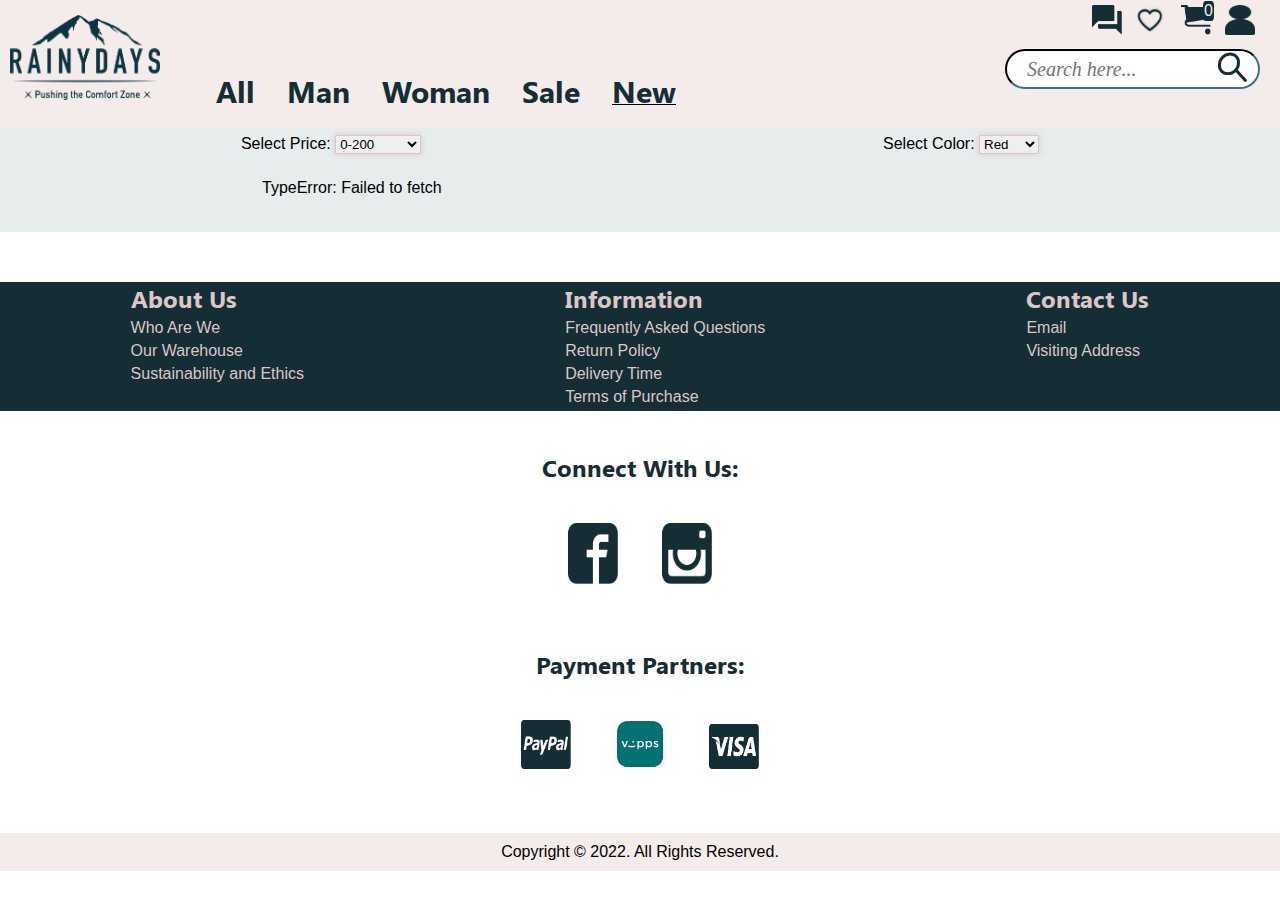
<file: newpage.html>
<!DOCTYPE html>
<html lang="en">
<head>
    <meta charset="UTF-8">
    <meta http-equip="X-UA-Compatible" content="IE=edge">
    <meta name="viewport" content="width=device-width, initial-scale=1.0">
    <link href="css/styles.css" rel="stylesheet">
    <title>Rainy Days</title> 
    <meta name="description" content="Rain Jackets For Outdoors, Hiking, Exploring, Skiing, Camping, Canoeing">
    <!-- Hotjar Tracking Code for https://hungry-lamport-fddcae.netlify.app/ -->
    <script>
        (function(h,o,t,j,a,r){
            h.hj=h.hj||function(){(h.hj.q=h.hj.q||[]).push(arguments)};
            h._hjSettings={hjid:3162070,hjsv:6};
            a=o.getElementsByTagName('head')[0];
            r=o.createElement('script');r.async=1;
            r.src=t+h._hjSettings.hjid+j+h._hjSettings.hjsv;
            a.appendChild(r);
        })(window,document,'https://static.hotjar.com/c/hotjar-','.js?sv=');
    </script>    
</head>
<body>
    <header>
        <a href="index.html"><img src="images/RainyDays_Logo.png" class="logo"></a>
        <label for="hamburger-menu" class="header-label"><img src="icons/Menu Icon.png"></label>
        <input type="checkbox" id="hamburger-menu" />
        <nav>
            <form class="search-container">
                <input placeholder="Search here..." name="search" type="text"  class="search-bar">
                <button type="submit" class="submit-button"><img src="icons/Search icon.png"></button>
            </form>
            <ul>
                <div class="jacketfilter">
                    <li id="all" class="menu"><a href="listofjackets.html">All</a></li>
                    <div class="jacketspecific">
                        <a href="listofjackets.html">Hiking</a>
                        <a href="listofjackets.html">Walking</a>
                        <a href="listofjackets.html">Running</a>
                        <a href="listofjackets.html">Climbing</a>
                    </div>
                </div>
                <div class="jacketfilter">
                    <li id="man" class="menu"><a href="manpage.html">Man</a></li>
                        <div class="jacketspecific">
                            <a href="manpage.html">Hiking</a>
                            <a href="manpage.html">Walking</a>
                            <a href="manpage.html">Running</a>
                            <a href="manpage.html">Climbing</a>
                        </div>
                </div>
                <div class="jacketfilter">
                    <li id="woman" class="menu"><a href="womanpage.html">Woman</a></li>
                        <div class="jacketspecific">
                            <a href="womanpage.html">Hiking</a>
                            <a href="womanpage.html">Walking</a>
                            <a href="womanpage.html">Running</a>
                            <a href="womanpage.html">Climbing</a>
                        </div>
                </div>
                <div class="jacketfilter">
                    <li id="sale" class="menu"><a href="salepage.html">Sale</a></li>
                        <div class="jacketspecific">
                            <a href="salepage.html">Hiking</a>
                            <a href="salepage.html">Walking</a>
                            <a href="salepage.html">Running</a>
                            <a href="salepage.html">Climbing</a>
                        </div>
                </div>
                <div class="jacketfilter">
                    <li id="new" class="menu active"><a href="newpage.html">New</a></li>
                        <div class="jacketspecific">
                            <a href="newpage.html">Hiking</a>
                            <a href="newpage.html">Walking</a>
                            <a href="newpage.html">Running</a>
                            <a href="newpage.html">Climbing</a>
                        </div>
                </div>
            </ul>
        </nav>
        <div class="icons">
            <a href="https://docs.google.com/forms/d/e/1FAIpQLSd7Mjbh2wwq89HayRS60rc_jI3Y6QmcnVf_Cas2QWR8dx378Q/viewform"><img src="icons/Icon material-question-answer.png"></a>
            <a><img src="icons/Liked items.png"></a>
            <div class="top-cart">
                <img id="cartview" src="icons/Icon metro-cart.png">
                    <div class="itemcount"></div>
                <div class="cart">
                    <h1>Shopping Cart</h1>
                    <div class="cart-box">
                        <div class="cart-box-item cart-empty">
                            <p>Your cart is empty</p>
                        </div>
                    </div>
                    <div class="goto-checkout">
                        <a href="checkoutpage.html"><p>Continue</p></a>
                    </div>
                </div>
            </div>
            <a><img src="icons/Profile Icon.png"></a>
        </div>
    </header>
    <main>
        <section class="filter">
            <form>
                <label for="price">Select Price:</label>
                <select name="price" id="price">
                    <option value="0-500">0-200</option>
                    <option value="501-1000">501-1000</option>
                    <option value="1001-2000">1001-2000</option>
                </select>
            </form>
            <form>
                <label for="color">Select Color:</label>
                <select name="color" id="color">
                    <option value="red">Red</option>
                    <option value="blue">Blue</option>
                    <option value="green">Green</option>
                </select>
            </form>
        </section>
        <div class="product" id="indexproduct">
            <div class="loadercontainer">
                <div class="parentloader">
                    <div class="loader"></div>
                </div>
            </div>
        </div>
    </main>

    <footer>
        <section class="info">
            <div class="info-header">
                <h2><a href="infopage.html#aboutus">About Us</a></h2>
                <li><a href="infopage.html#whoarewe">Who Are We</a></li>
                <li><a href="infopage.html#ourwarehouse">Our Warehouse</a></li>
                <li><a href="infopage.html#ethics">Sustainability and Ethics</a></li>
            </div>
            <div class="info-header">
                <h2><a href="infopage.htmlinformation">Information</a></h2>
                    <li><a href="infopage.html#frequently">Frequently Asked Questions</a></li>
                    <li><a href="infopage.html#return">Return Policy</a></li>
                    <li><a href="infopage.html#delivery">Delivery Time</a></li>
                    <li><a href="infopage.html#terms">Terms of Purchase</a></li>
            </div>
            <div class="info-header">
                <h2><a href="infopage.html#contact">Contact Us</a></h2>
                    <li><a href="infopage.html#email">Email</a></li>
                    <li><a href="infopage.html#address">Visiting Address</a></li>
            </div>
        </section>
        <section class="social-media">
            <h2>Connect With Us:</h2>
            <a href="https://www.facebook.com/"><img src="icons/facebook.jpg"></a>
            <a href="https://www.instagram.com/"><img src="icons/instagram.jpg"></a>
        </section>
        <section class="payment-partners">
            <h2>Payment Partners:</h2>
            <img src="icons/Paypal.jpg">
            <img src="icons/vipps.jpg">
            <img src="icons/visa.jpg">
        </section>
        <p class="copyright">Copyright &copy; 2022. All Rights Reserved.</p>
    </footer>
    <script src="js/newpage.js" type="module"></script>
    <script src="js/shoppingcart/cart.js" type="module"></script>
</body>
</html>
</file>
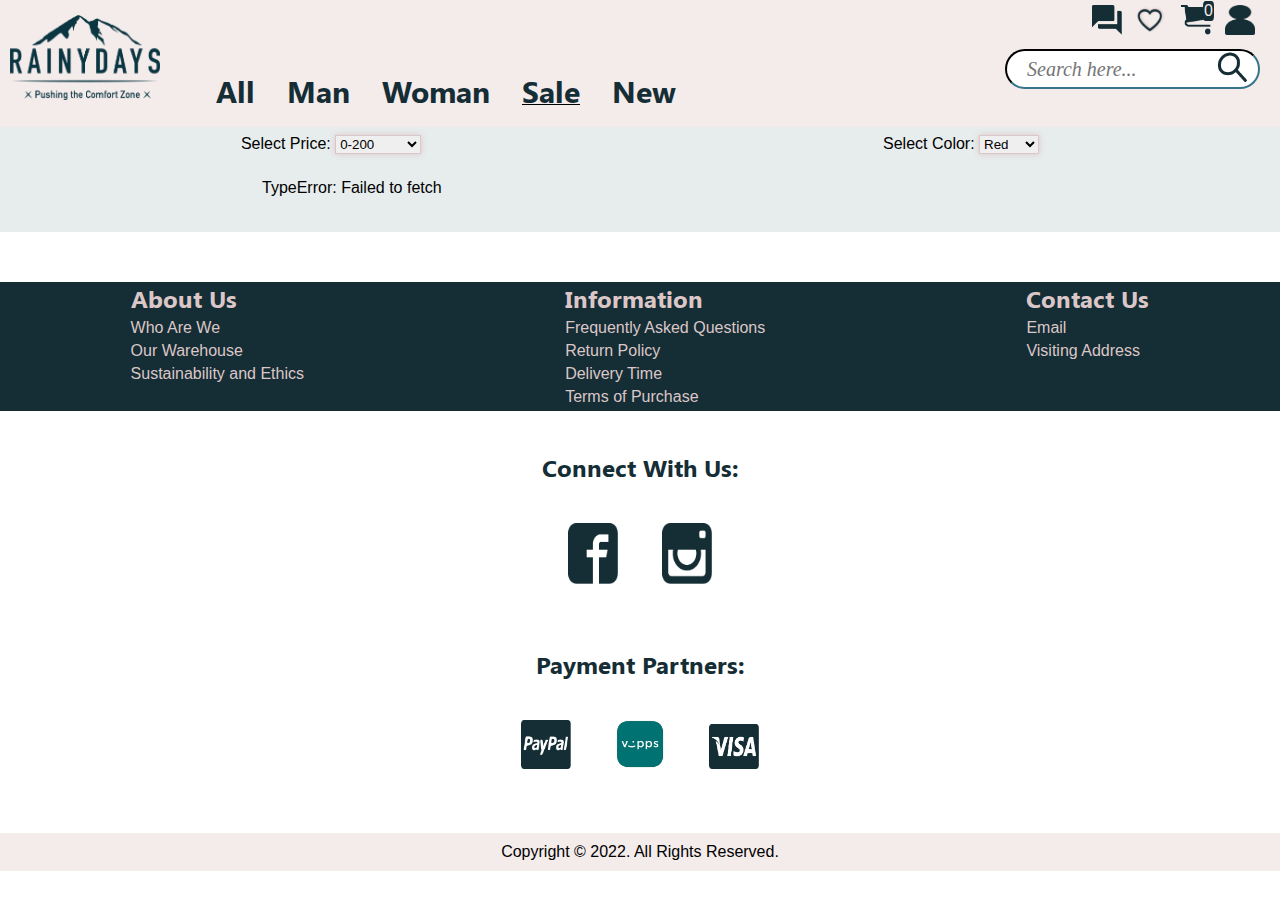
<file: salepage.html>
<!DOCTYPE html>
<html lang="en">
<head>
    <meta charset="UTF-8">
    <meta http-equip="X-UA-Compatible" content="IE=edge">
    <meta name="viewport" content="width=device-width, initial-scale=1.0">
    <link href="css/styles.css" rel="stylesheet">
    <title>Rainy Days</title> 
    <meta name="description" content="Rain Jackets For Outdoors, Hiking, Exploring, Skiing, Camping, Canoeing">
    <!-- Hotjar Tracking Code for https://hungry-lamport-fddcae.netlify.app/ -->
    <script>
        (function(h,o,t,j,a,r){
            h.hj=h.hj||function(){(h.hj.q=h.hj.q||[]).push(arguments)};
            h._hjSettings={hjid:3162070,hjsv:6};
            a=o.getElementsByTagName('head')[0];
            r=o.createElement('script');r.async=1;
            r.src=t+h._hjSettings.hjid+j+h._hjSettings.hjsv;
            a.appendChild(r);
        })(window,document,'https://static.hotjar.com/c/hotjar-','.js?sv=');
    </script>    
</head>
<body>
    <header>
        <a href="index.html"><img src="images/RainyDays_Logo.png" class="logo"></a>
        <label for="hamburger-menu" class="header-label"><img src="icons/Menu Icon.png"></label>
        <input type="checkbox" id="hamburger-menu" />
        <nav>
            <form class="search-container">
                <input placeholder="Search here..." name="search" type="text"  class="search-bar">
                <button type="submit" class="submit-button"><img src="icons/Search icon.png"></button>
            </form>
            <ul>
                <div class="jacketfilter">
                    <li id="all" class="menu"><a href="listofjackets.html">All</a></li>
                    <div class="jacketspecific">
                        <a href="listofjackets.html">Hiking</a>
                        <a href="listofjackets.html">Walking</a>
                        <a href="listofjackets.html">Running</a>
                        <a href="listofjackets.html">Climbing</a>
                    </div>
                </div>
                <div class="jacketfilter">
                    <li id="man" class="menu"><a href="manpage.html">Man</a></li>
                        <div class="jacketspecific">
                            <a href="manpage.html">Hiking</a>
                            <a href="manpage.html">Walking</a>
                            <a href="manpage.html">Running</a>
                            <a href="manpage.html">Climbing</a>
                        </div>
                </div>
                <div class="jacketfilter">
                    <li id="woman" class="menu"><a href="womanpage.html">Woman</a></li>
                        <div class="jacketspecific">
                            <a href="womanpage.html">Hiking</a>
                            <a href="womanpage.html">Walking</a>
                            <a href="womanpage.html">Running</a>
                            <a href="womanpage.html">Climbing</a>
                        </div>
                </div>
                <div class="jacketfilter">
                    <li id="sale" class="menu active"><a href="salepage.html">Sale</a></li>
                        <div class="jacketspecific">
                            <a href="salepage.html">Hiking</a>
                            <a href="salepage.html">Walking</a>
                            <a href="salepage.html">Running</a>
                            <a href="salepage.html">Climbing</a>
                        </div>
                </div>
                <div class="jacketfilter">
                    <li id="new" class="menu"><a href="newpage.html">New</a></li>
                        <div class="jacketspecific">
                            <a href="newpage.html">Hiking</a>
                            <a href="newpage.html">Walking</a>
                            <a href="newpage.html">Running</a>
                            <a href="newpage.html">Climbing</a>
                        </div>
                </div>
            </ul>
        </nav>
        <div class="icons">
            <a href="https://docs.google.com/forms/d/e/1FAIpQLSd7Mjbh2wwq89HayRS60rc_jI3Y6QmcnVf_Cas2QWR8dx378Q/viewform"><img src="icons/Icon material-question-answer.png"></a>
            <a><img src="icons/Liked items.png"></a>
            <div class="top-cart">
                <img id="cartview" src="icons/Icon metro-cart.png">
                    <div class="itemcount"></div>
                <div class="cart">
                    <h1>Shopping Cart</h1>
                    <div class="cart-box">
                        <div class="cart-box-item cart-empty">
                            <p>Your cart is empty</p>
                        </div>
                    </div>
                    <div class="goto-checkout">
                        <a href="checkoutpage.html"><p>Continue</p></a>
                    </div>
                </div>
            </div>
            <a><img src="icons/Profile Icon.png"></a>
    </header>
    <main>
        <section class="filter">
            <form>
                <label for="price">Select Price:</label>
                <select name="price" id="price">
                    <option value="0-500">0-200</option>
                    <option value="501-1000">501-1000</option>
                    <option value="1001-2000">1001-2000</option>
                </select>
            </form>
            <form>
                <label for="color">Select Color:</label>
                <select name="color" id="color">
                    <option value="red">Red</option>
                    <option value="blue">Blue</option>
                    <option value="green">Green</option>
                </select>
            </form>
        </section>
        <div class="product" id="indexproduct">
            <div class="loadercontainer">
                <div class="parentloader">
                    <div class="loader"></div>
                </div>
            </div>
        </div>
    </main>

    <footer>
        <section class="info">
            <div class="info-header">
                <h2><a href="infopage.html#aboutus">About Us</a></h2>
                <li><a href="infopage.html#whoarewe">Who Are We</a></li>
                <li><a href="infopage.html#ourwarehouse">Our Warehouse</a></li>
                <li><a href="infopage.html#ethics">Sustainability and Ethics</a></li>
            </div>
            <div class="info-header">
                <h2><a href="infopage.htmlinformation">Information</a></h2>
                    <li><a href="infopage.html#frequently">Frequently Asked Questions</a></li>
                    <li><a href="infopage.html#return">Return Policy</a></li>
                    <li><a href="infopage.html#delivery">Delivery Time</a></li>
                    <li><a href="infopage.html#terms">Terms of Purchase</a></li>
            </div>
            <div class="info-header">
                <h2><a href="infopage.html#contact">Contact Us</a></h2>
                    <li><a href="infopage.html#email">Email</a></li>
                    <li><a href="infopage.html#address">Visiting Address</a></li>
            </div>
        </section>
        <section class="social-media">
            <h2>Connect With Us:</h2>
            <a href="https://www.facebook.com/"><img src="icons/facebook.jpg"></a>
            <a href="https://www.instagram.com/"><img src="icons/instagram.jpg"></a>
        </section>
        <section class="payment-partners">
            <h2>Payment Partners:</h2>
            <img src="icons/Paypal.jpg">
            <img src="icons/vipps.jpg">
            <img src="icons/visa.jpg">
        </section>
        <p class="copyright">Copyright &copy; 2022. All Rights Reserved.</p>
    </footer>
    <script src="js/salepage.js" type="module"></script>
    <script src="js/shoppingcart/cart.js" type="module"></script>
</body>
</html>
</file>
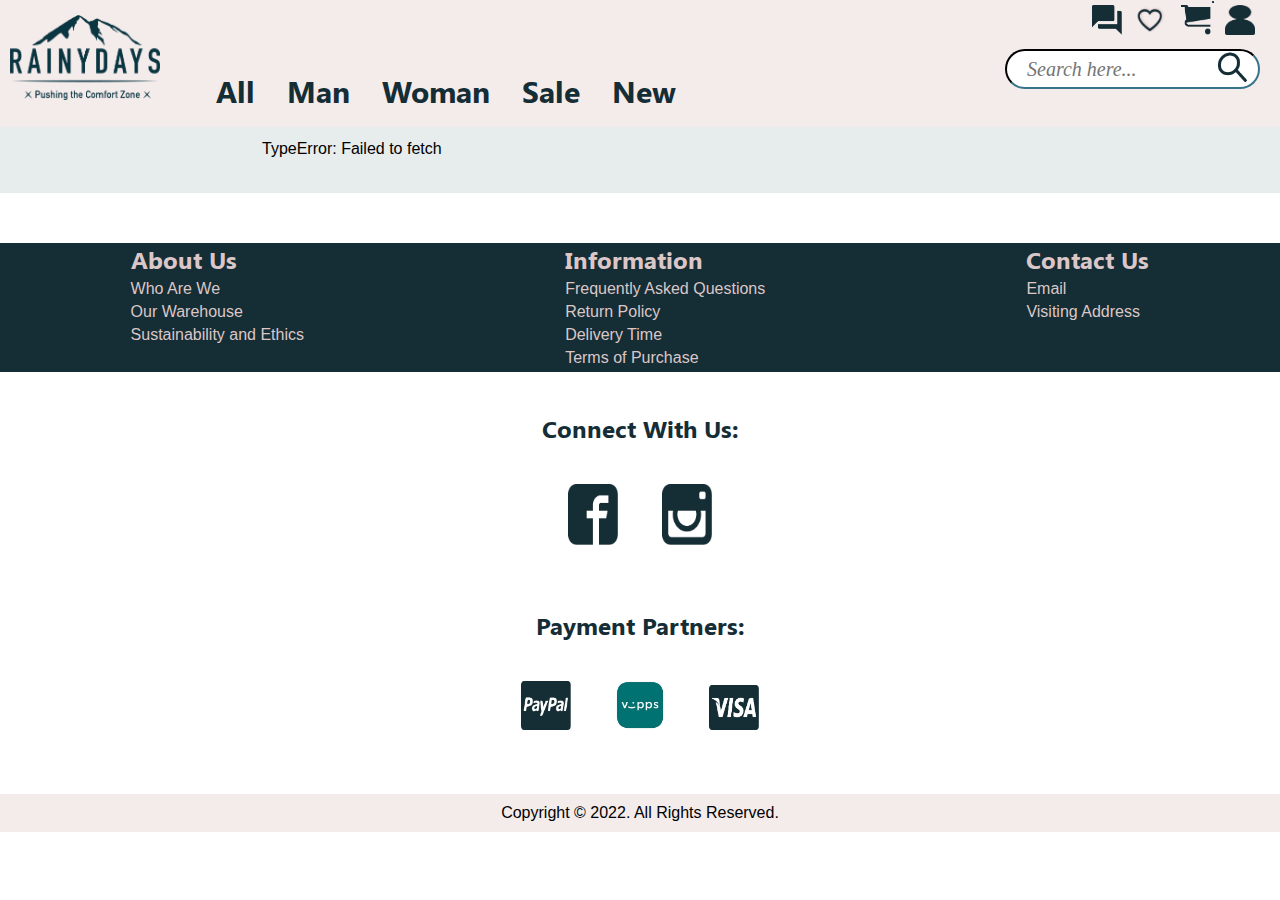
<file: specificpage.html>
<!DOCTYPE html>
<html lang="en">
<head>
    <meta charset="UTF-8">
    <meta http-equip="X-UA-Compatible" content="IE=edge">
    <meta name="viewport" content="width=device-width, initial-scale=1.0">
    <link href="css/styles.css" rel="stylesheet">
    <title>Rainy Days</title> 
    <meta name="description" content="Rain Jackets For Outdoors, Hiking, Exploring, Skiing, Camping, Canoeing">
    <!-- Hotjar Tracking Code for https://hungry-lamport-fddcae.netlify.app/ -->
    <script>
        (function(h,o,t,j,a,r){
            h.hj=h.hj||function(){(h.hj.q=h.hj.q||[]).push(arguments)};
            h._hjSettings={hjid:3162070,hjsv:6};
            a=o.getElementsByTagName('head')[0];
            r=o.createElement('script');r.async=1;
            r.src=t+h._hjSettings.hjid+j+h._hjSettings.hjsv;
            a.appendChild(r);
        })(window,document,'https://static.hotjar.com/c/hotjar-','.js?sv=');
    </script>    
</head>
<body>
    <header>
        <a href="index.html"><img src="images/RainyDays_Logo.png" class="logo"></a>
        <label for="hamburger-menu" class="header-label"><img src="icons/Menu Icon.png"></label>
        <input type="checkbox" id="hamburger-menu" />
        <nav>
            <form class="search-container">
                <input placeholder="Search here..." name="search" type="text"  class="search-bar">
                <button type="submit" class="submit-button"><img src="icons/Search icon.png"></button>
            </form>
            <ul>
                <div class="jacketfilter">
                    <li id="all" class="menu"><a href="listofjackets.html">All</a></li>
                    <div class="jacketspecific">
                        <a href="listofjackets.html">Hiking</a>
                        <a href="listofjackets.html">Walking</a>
                        <a href="listofjackets.html">Running</a>
                        <a href="listofjackets.html">Climbing</a>
                    </div>
                </div>
                <div class="jacketfilter">
                    <li id="man" class="menu"><a href="manpage.html">Man</a></li>
                        <div class="jacketspecific">
                            <a href="manpage.html">Hiking</a>
                            <a href="manpage.html">Walking</a>
                            <a href="manpage.html">Running</a>
                            <a href="manpage.html">Climbing</a>
                        </div>
                </div>
                <div class="jacketfilter">
                    <li id="woman" class="menu"><a href="womanpage.html">Woman</a></li>
                        <div class="jacketspecific">
                            <a href="womanpage.html">Hiking</a>
                            <a href="womanpage.html">Walking</a>
                            <a href="womanpage.html">Running</a>
                            <a href="womanpage.html">Climbing</a>
                        </div>
                </div>
                <div class="jacketfilter">
                    <li id="sale" class="menu"><a href="salepage.html">Sale</a></li>
                        <div class="jacketspecific">
                            <a href="salepage.html">Hiking</a>
                            <a href="salepage.html">Walking</a>
                            <a href="salepage.html">Running</a>
                            <a href="salepage.html">Climbing</a>
                        </div>
                </div>
                <div class="jacketfilter">
                    <li id="new" class="menu"><a href="newpage.html">New</a></li>
                        <div class="jacketspecific">
                            <a href="newpage.html">Hiking</a>
                            <a href="newpage.html">Walking</a>
                            <a href="newpage.html">Running</a>
                            <a href="newpage.html">Climbing</a>
                        </div>
                </div>
            </ul>
        </nav>
        <div class="icons">
            <a href="https://docs.google.com/forms/d/e/1FAIpQLSd7Mjbh2wwq89HayRS60rc_jI3Y6QmcnVf_Cas2QWR8dx378Q/viewform"><img src="icons/Icon material-question-answer.png"></a>
            <a><img src="icons/Liked items.png"></a>
            <div class="top-cart">
                <img id="cartview" src="icons/Icon metro-cart.png">
                    <div class="itemcount"></div>
                <div class="cart">
                    <h1>Shopping Cart</h1>
                    <div class="cart-box">
                        <div class="cart-box-item cart-empty">
                            <p>Your cart is empty</p>
                        </div>
                    </div>
                    <div class="goto-checkout">
                        <a href="checkoutpage.html"><p>Continue</p></a>
                    </div>
                </div>
            </div>
            <a><img src="icons/Profile Icon.png"></a>
    </header>
    <main>
        <div class="single-product" id="indexproduct">
            <div class="loadercontainer">
                <div class="parentloader">
                    <div class="loader"></div>
                </div>
            </div>
        </div>
    </main>

    <footer>
        <section class="info">
            <div class="info-header">
                <h2><a href="infopage.html#aboutus">About Us</a></h2>
                <li><a href="infopage.html#whoarewe">Who Are We</a></li>
                <li><a href="infopage.html#ourwarehouse">Our Warehouse</a></li>
                <li><a href="infopage.html#ethics">Sustainability and Ethics</a></li>
            </div>
            <div class="info-header">
                <h2><a href="infopage.htmlinformation">Information</a></h2>
                    <li><a href="infopage.html#frequently">Frequently Asked Questions</a></li>
                    <li><a href="infopage.html#return">Return Policy</a></li>
                    <li><a href="infopage.html#delivery">Delivery Time</a></li>
                    <li><a href="infopage.html#terms">Terms of Purchase</a></li>
            </div>
            <div class="info-header">
                <h2><a href="infopage.html#contact">Contact Us</a></h2>
                    <li><a href="infopage.html#email">Email</a></li>
                    <li><a href="infopage.html#address">Visiting Address</a></li>
            </div>
        </section>
        <section class="social-media">
            <h2>Connect With Us:</h2>
            <a href="https://www.facebook.com/"><img src="icons/facebook.jpg"></a>
            <a href="https://www.instagram.com/"><img src="icons/instagram.jpg"></a>
        </section>
        <section class="payment-partners">
            <h2>Payment Partners:</h2>
            <img src="icons/Paypal.jpg">
            <img src="icons/vipps.jpg">
            <img src="icons/visa.jpg">
        </section>
        <p class="copyright">Copyright &copy; 2022. All Rights Reserved.</p>
    </footer>
    <script src="js/specific.js" type="module"></script>
</body>
</html>
</file>
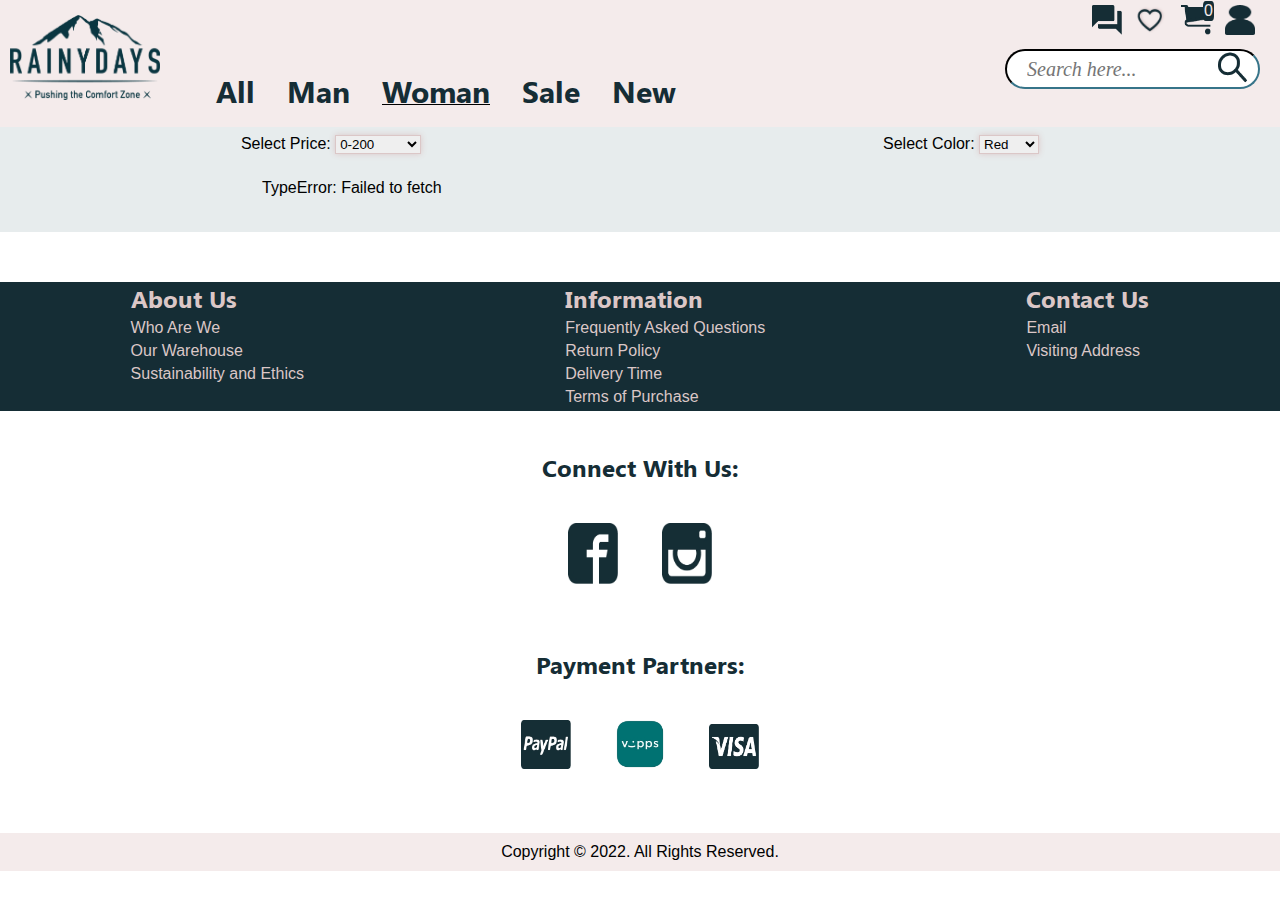
<file: womanpage.html>
<!DOCTYPE html>
<html lang="en">
<head>
    <meta charset="UTF-8">
    <meta http-equip="X-UA-Compatible" content="IE=edge">
    <meta name="viewport" content="width=device-width, initial-scale=1.0">
    <link href="css/styles.css" rel="stylesheet">
    <title>Rainy Days</title> 
    <meta name="description" content="Rain Jackets For Outdoors, Hiking, Exploring, Skiing, Camping, Canoeing">
    <!-- Hotjar Tracking Code for https://hungry-lamport-fddcae.netlify.app/ -->
    <script>
        (function(h,o,t,j,a,r){
            h.hj=h.hj||function(){(h.hj.q=h.hj.q||[]).push(arguments)};
            h._hjSettings={hjid:3162070,hjsv:6};
            a=o.getElementsByTagName('head')[0];
            r=o.createElement('script');r.async=1;
            r.src=t+h._hjSettings.hjid+j+h._hjSettings.hjsv;
            a.appendChild(r);
        })(window,document,'https://static.hotjar.com/c/hotjar-','.js?sv=');
    </script>     
</head>
<body>
    <header>
        <a href="index.html"><img src="images/RainyDays_Logo.png" class="logo"></a>
        <label for="hamburger-menu" class="header-label"><img src="icons/Menu Icon.png"></label>
        <input type="checkbox" id="hamburger-menu" />
        <nav>
            <form class="search-container">
                <input placeholder="Search here..." name="search" type="text"  class="search-bar">
                <button type="submit" class="submit-button"><img src="icons/Search icon.png"></button>
            </form>
            <ul>
                <div class="jacketfilter">
                    <li id="all" class="menu"><a href="listofjackets.html">All</a></li>
                    <div class="jacketspecific">
                        <a href="listofjackets.html">Hiking</a>
                        <a href="listofjackets.html">Walking</a>
                        <a href="listofjackets.html">Running</a>
                        <a href="listofjackets.html">Climbing</a>
                    </div>
                </div>
                <div class="jacketfilter">
                    <li id="man" class="menu"><a href="manpage.html">Man</a></li>
                        <div class="jacketspecific">
                            <a href="manpage.html">Hiking</a>
                            <a href="manpage.html">Walking</a>
                            <a href="manpage.html">Running</a>
                            <a href="manpage.html">Climbing</a>
                        </div>
                </div>
                <div class="jacketfilter">
                    <li id="woman" class="menu active"><a href="womanpage.html">Woman</a></li>
                        <div class="jacketspecific">
                            <a href="womanpage.html">Hiking</a>
                            <a href="womanpage.html">Walking</a>
                            <a href="womanpage.html">Running</a>
                            <a href="womanpage.html">Climbing</a>
                        </div>
                </div>
                <div class="jacketfilter">
                    <li id="sale" class="menu"><a href="salepage.html">Sale</a></li>
                        <div class="jacketspecific">
                            <a href="salepage.html">Hiking</a>
                            <a href="salepage.html">Walking</a>
                            <a href="salepage.html">Running</a>
                            <a href="salepage.html">Climbing</a>
                        </div>
                </div>
                <div class="jacketfilter">
                    <li id="new" class="menu"><a href="newpage.html">New</a></li>
                        <div class="jacketspecific">
                            <a href="newpage.html">Hiking</a>
                            <a href="newpage.html">Walking</a>
                            <a href="newpage.html">Running</a>
                            <a href="newpage.html">Climbing</a>
                        </div>
                </div>
            </ul>
        </nav>
        <div class="icons">
            <a href="https://docs.google.com/forms/d/e/1FAIpQLSd7Mjbh2wwq89HayRS60rc_jI3Y6QmcnVf_Cas2QWR8dx378Q/viewform"><img src="icons/Icon material-question-answer.png"></a>
            <a><img src="icons/Liked items.png"></a>
            <div class="top-cart">
                <img id="cartview" src="icons/Icon metro-cart.png">
                    <div class="itemcount"></div>
                <div class="cart">
                    <h1>Shopping Cart</h1>
                    <div class="cart-box">
                        <div class="cart-box-item cart-empty">
                            <p>Your cart is empty</p>
                        </div>
                    </div>
                    <div class="goto-checkout">
                        <a href="checkoutpage.html"><p>Continue</p></a>
                    </div>
                </div>
            </div>
            <a><img src="icons/Profile Icon.png"></a>
    </header>
    <main>
        <section class="filter">
            <form>
                <label for="price">Select Price:</label>
                <select name="price" id="price">
                    <option value="0-500">0-200</option>
                    <option value="501-1000">501-1000</option>
                    <option value="1001-2000">1001-2000</option>
                </select>
            </form>
            <form>
                <label for="color">Select Color:</label>
                <select name="color" id="color">
                    <option value="red">Red</option>
                    <option value="blue">Blue</option>
                    <option value="green">Green</option>
                </select>
            </form>
        </section>
        <div class="product" id="indexproduct">
            <div class="loadercontainer">
                <div class="parentloader">
                    <div class="loader"></div>
                </div>
            </div>
        </div>
    </main>

    <footer>
        <section class="info">
            <div class="info-header">
                <h2><a href="infopage.html#aboutus">About Us</a></h2>
                <li><a href="infopage.html#whoarewe">Who Are We</a></li>
                <li><a href="infopage.html#ourwarehouse">Our Warehouse</a></li>
                <li><a href="infopage.html#ethics">Sustainability and Ethics</a></li>
            </div>
            <div class="info-header">
                <h2><a href="infopage.htmlinformation">Information</a></h2>
                    <li><a href="infopage.html#frequently">Frequently Asked Questions</a></li>
                    <li><a href="infopage.html#return">Return Policy</a></li>
                    <li><a href="infopage.html#delivery">Delivery Time</a></li>
                    <li><a href="infopage.html#terms">Terms of Purchase</a></li>
            </div>
            <div class="info-header">
                <h2><a href="infopage.html#contact">Contact Us</a></h2>
                    <li><a href="infopage.html#email">Email</a></li>
                    <li><a href="infopage.html#address">Visiting Address</a></li>
            </div>
        </section>
        <section class="social-media">
            <h2>Connect With Us:</h2>
            <a href="https://www.facebook.com/"><img src="icons/facebook.jpg"></a>
            <a href="https://www.instagram.com/"><img src="icons/instagram.jpg"></a>
        </section>
        <section class="payment-partners">
            <h2>Payment Partners:</h2>
            <img src="icons/Paypal.jpg">
            <img src="icons/vipps.jpg">
            <img src="icons/visa.jpg">
        </section>
        <p class="copyright">Copyright &copy; 2022. All Rights Reserved.</p>
    </footer>
    <script src="js/womanpage.js" type="module"></script>
    <script src="js/shoppingcart/cart.js" type="module"></script>
</body>
</html>
</file>
<file: css/styles.css>
@import "checkout.css";
@import "branding.css";
@import "cartpreview.css";
@import "footer.css";
@import "header.css";
@import "product.css";
@import "infopage.css";
@import "jacketsspecific.css";
@import "responsiveness.css";
@import "mobileresponsiveness.css";

@font-face {
    font-family: "Segoe UI";
    src: url("../fonts/SegoeUI.ttf") format("woff2");
    font-family: "Tahoma";
    src: url("../fonts/tahoma.ttf") format("woff2");
    font-family: "Segoe UI Bold";
    src: url("../fonts/SegoeUIBold.ttf") format("woff2");
}

/** Colors 
#152d35 -dark blue
#345b63 - light blue
#dbc7c7 - pink
#f4ebeb - light pink
**/

/** Body---------------------------------------------
----------------------------**/
*{
    box-sizing: border-box;
    scroll-behavior: smooth;
}
body{
    font-family: "Tahoma", 'Segoe UI', Geneva, Verdana, sans-serif;
    margin: 0 auto;
    display: grid;
    grid-template-rows: auto 1fr auto ;
}
nav a, li, a{
    /* grid-column: 1; */
    grid-row: 1 / span 2;
    list-style: none;
    text-decoration: none;
}
nav a, h1, h2 {
    font-family: "Segoe UI Bold";
    color: #152d35;
    text-align: center;
    margin-top: 0;
}
.loadercontainer{
    position: absolute;
    left:48%;
}
.parentloader{
    position: relative;
    border: 10px #152d35;
    border-radius: 50%;
    border-top: 10px  #152d35;
    border-right: 10px #152d35;
    border-bottom: 10px #152d35;
    border-style: dashed;
    width: 50px;
    height: 50px;
}

.loader{
    position: absolute;
    top:-10px;
    left:-10px;
    border: 10px #345b63;
    border-radius: 50%;
    border-top: 10px  #345b63;
    border-right: 10px #345b63;
    border-bottom: 10px #345b63;
    border-style: dashed;
    width: 50px;
    height: 50px;
    -webkit-animation: spin 2s linear infinite;
    animation: spin 2s linear infinite;
}
@keyframes spin {
    0% { transform: rotate(0deg); }
    100% { transform: rotate(360deg); }
}

.heart{
    fill: none;
    stroke: #152d35;
    stroke-width:3px;
    position: relative;
    top: 5px;
    width: 28px;
}
</file>
